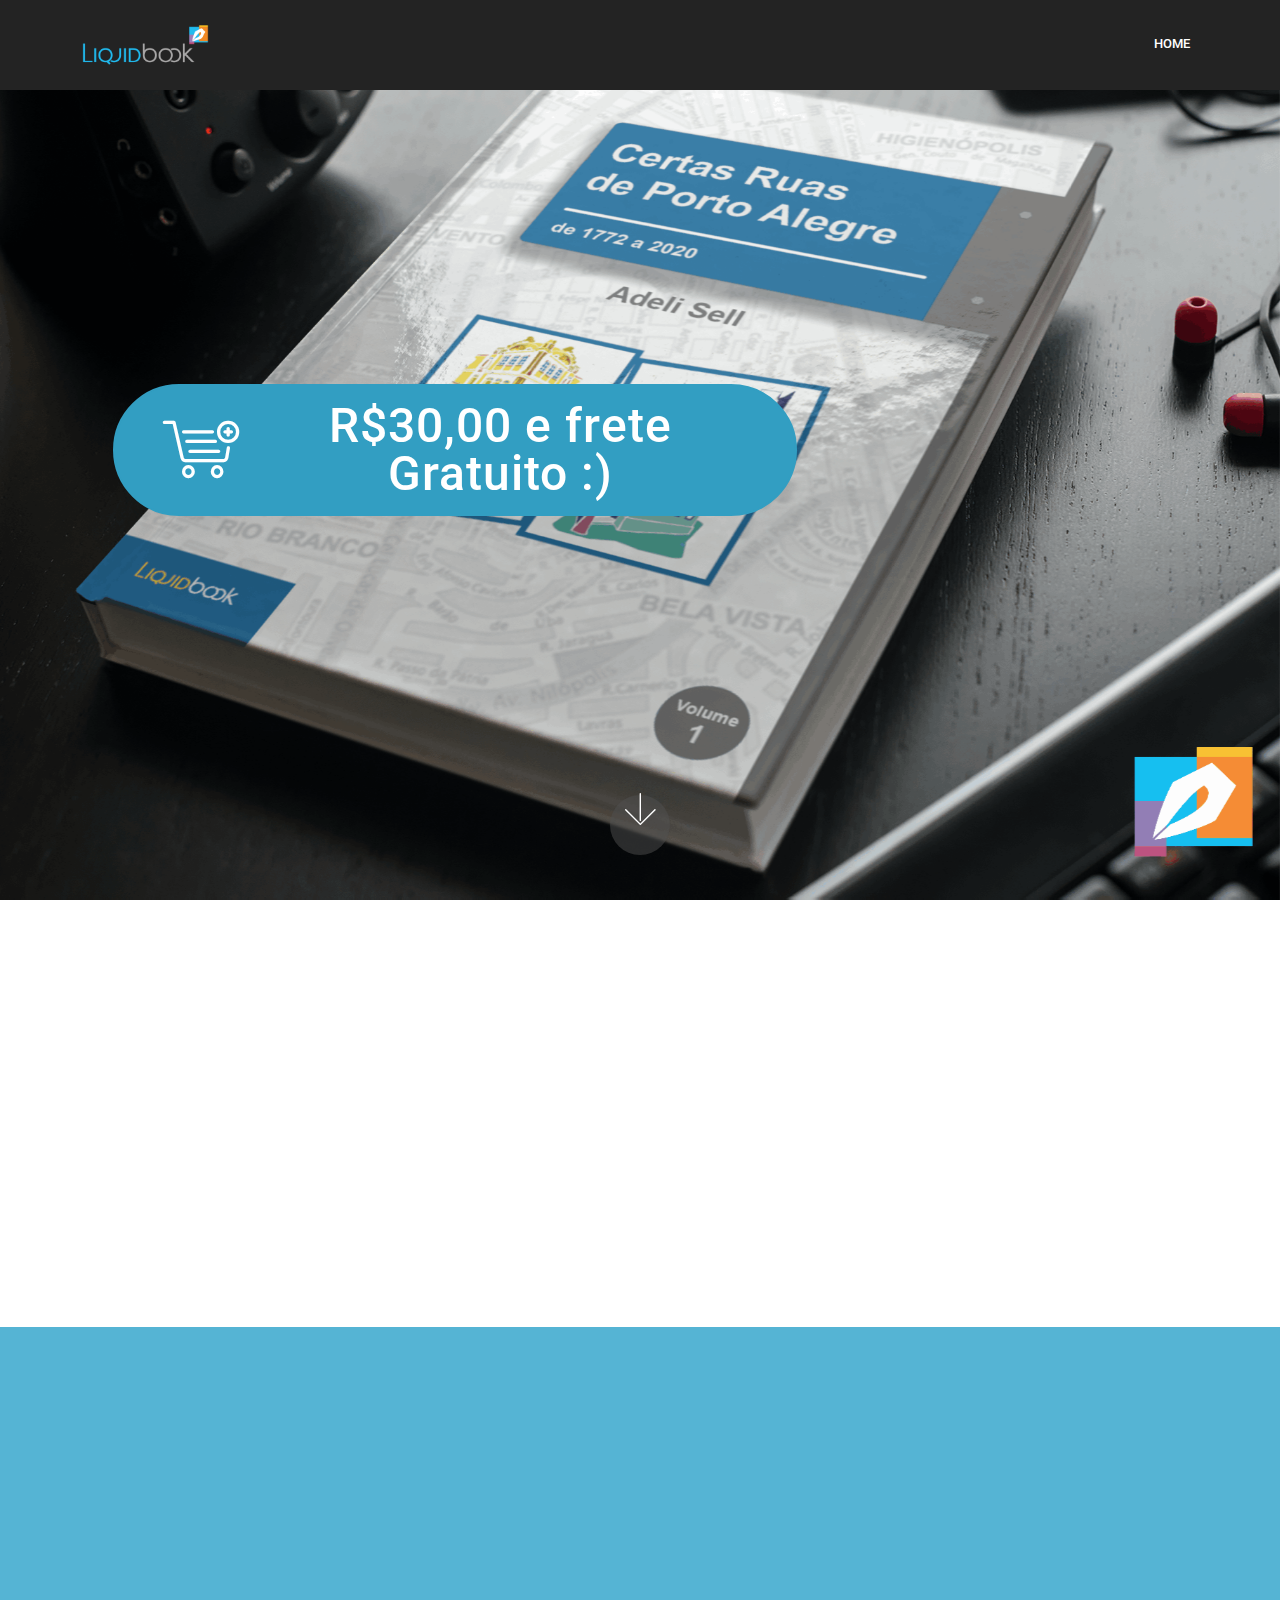
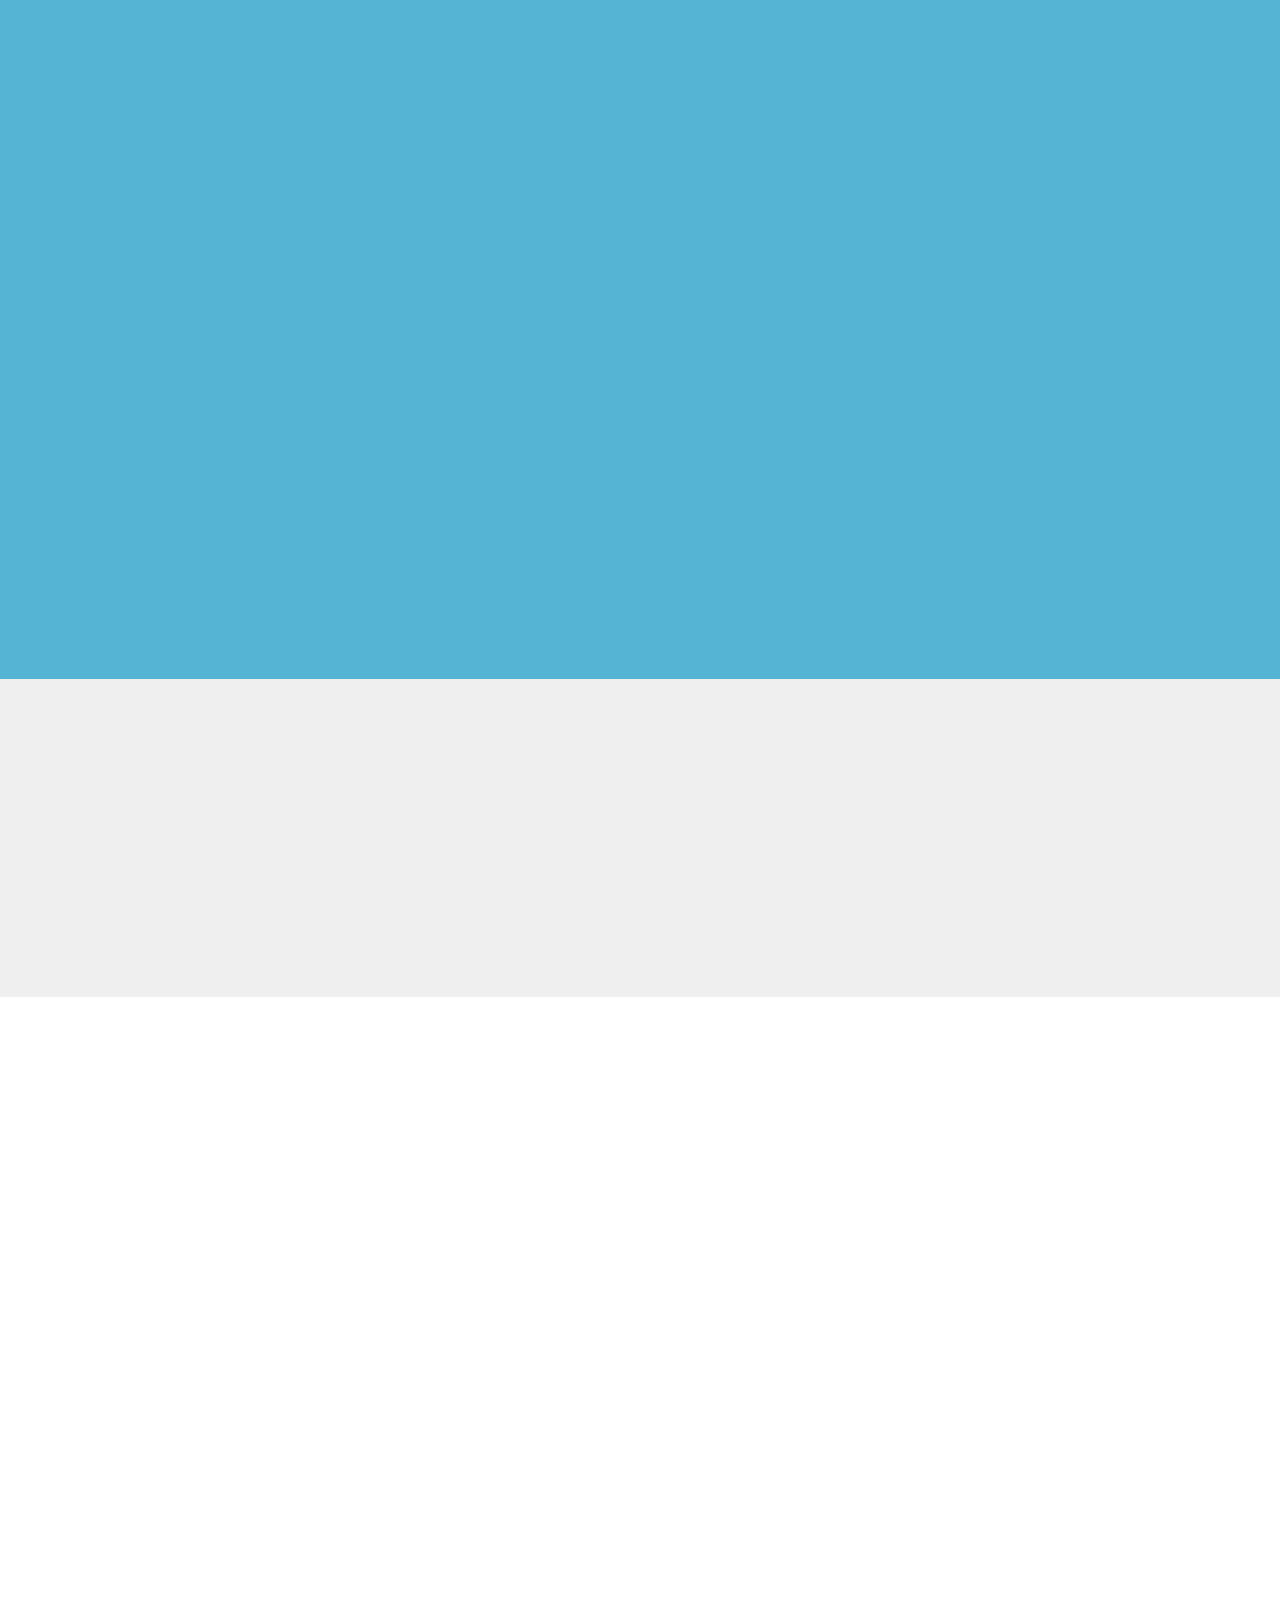
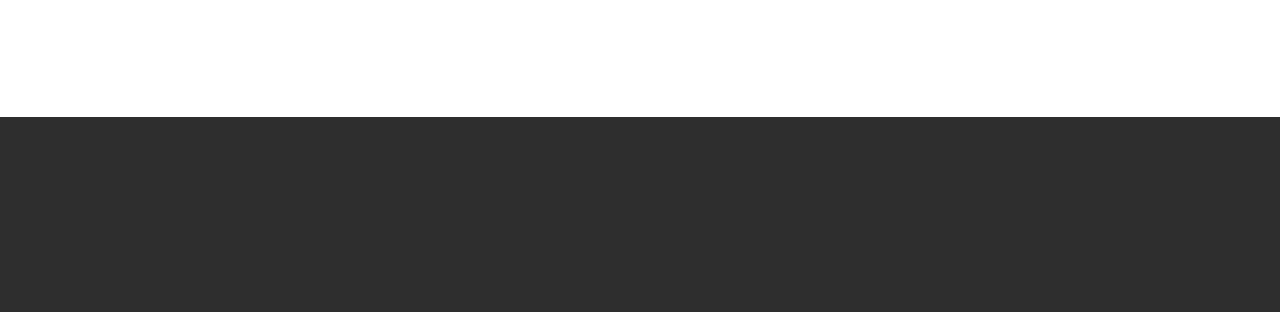
<file: index.html>
<!DOCTYPE html>
<html  >
<head>
  <!-- Site made with Mobirise Website Builder v4.9.6, https://mobirise.com -->
  <meta charset="UTF-8">
  <meta http-equiv="X-UA-Compatible" content="IE=edge">
  <meta name="generator" content="Mobirise v4.9.6, mobirise.com">
  <meta name="viewport" content="width=device-width, initial-scale=1, minimum-scale=1">
  <link rel="shortcut icon" href="assets/images/logo-liquidbook-1-192x108.png" type="image/x-icon">
  <meta name="description" content="Página do livro do escritor Adeli Sell.">
  
  <title>Certas Ruas de Porto Alegre</title>
  <link rel="stylesheet" href="assets/web/assets/mobirise-icons/mobirise-icons.css">
  <link rel="stylesheet" href="assets/tether/tether.min.css">
  <link rel="stylesheet" href="assets/bootstrap/css/bootstrap.min.css">
  <link rel="stylesheet" href="assets/bootstrap/css/bootstrap-grid.min.css">
  <link rel="stylesheet" href="assets/bootstrap/css/bootstrap-reboot.min.css">
  <link rel="stylesheet" href="assets/animatecss/animate.min.css">
  <link rel="stylesheet" href="assets/dropdown/css/style.css">
  <link rel="stylesheet" href="assets/socicon/css/styles.css">
  <link rel="stylesheet" href="assets/theme/css/style.css">
  <link rel="stylesheet" href="assets/mobirise/css/mbr-additional.css" type="text/css">
  
  
  
</head>
<body>
  <section class="menu cid-qTkzRZLJNu" once="menu" id="menu1-0">

    

    <nav class="navbar navbar-expand beta-menu navbar-dropdown align-items-center navbar-fixed-top navbar-toggleable-sm">
        <button class="navbar-toggler navbar-toggler-right" type="button" data-toggle="collapse" data-target="#navbarSupportedContent" aria-controls="navbarSupportedContent" aria-expanded="false" aria-label="Toggle navigation">
            <div class="hamburger">
                <span></span>
                <span></span>
                <span></span>
                <span></span>
            </div>
        </button>
        <div class="menu-logo">
            <div class="navbar-brand">
                <span class="navbar-logo">
                    <a href="http://www.liquidbook.com.br">
                         <img src="assets/images/logo-liquidbook-1-192x108.png" alt="Mobirise" title="" style="height: 4.6rem;">
                    </a>
                </span>
                
            </div>
        </div>
        <div class="collapse navbar-collapse" id="navbarSupportedContent">
            <ul class="navbar-nav nav-dropdown nav-right" data-app-modern-menu="true"><li class="nav-item"><a class="nav-link link text-white display-4" href="http://www.liquidbook.com.br"><span class="material material-airplay mbr-iconfont mbr-iconfont-btn"></span>HOME</a></li></ul>
            
        </div>
    </nav>
</section>

<section class="engine"><a href="https://mobirise.info/a">online web builder</a></section><section class="header9 cid-rg5VrTLSx6 mbr-fullscreen mbr-parallax-background" id="header9-3p">

    

    <div class="mbr-overlay" style="opacity: 0; background-color: rgb(245, 97, 9);">
    </div>

    <div class="container">
        <div class="media-container-column mbr-white col-md-8">
            
            
            
            <div class="mbr-section-btn align-left"><a class="btn btn-md btn-info display-2" href="https://pag.ae/7Ws2WHPus" target="_blank"><span class="mbri-cart-add mbr-iconfont mbr-iconfont-btn"></span>R$30,00 e frete Gratuito :)<br></a></div>
        </div>
    </div>

    <div class="mbr-arrow hidden-sm-down" aria-hidden="true">
        <a href="#next">
            <i class="mbri-down mbr-iconfont"></i>
        </a>
    </div>
</section>

<section class="header3 cid-rg5sGNHX9W" id="header3-3l">

    

    

    <div class="container">
        <div class="media-container-row">
            <div class="mbr-figure" style="width: 40%;">
                <img src="assets/images/1-e-book-cover-mockup-template-over-transparent-background-a9862-534x401.png" alt="Mobirise" title="">
            </div>

            <div class="media-content">
                
                
                <div class="mbr-section-text mbr-white pb-3 ">
                    <p class="mbr-text mbr-fonts-style display-5">"Que o leitor, inspirado por Sell, caminhe
pelas ruas de Porto Alegre e crie seus
próprios itinerários, experimente leituras
da cidade, transforme-se também em
<br>flaneur. Pois, se o autor tem suas ruas do
coração, é preciso que cada um encontre
<br>as suas ruas da cidade também em seu
íntimo." &nbsp;Jorge Barcellos
<br></p>
                </div>
                <div class="mbr-section-btn"><a class="btn btn-md btn-info display-5" href="https://pag.ae/7Ws2WHPus" target="_blank"><span class="mbri-cart-add mbr-iconfont mbr-iconfont-btn"></span>R$ 30,00 com Frete Grátis<br></a></div>
            </div>
        </div>
    </div>

</section>

<section class="features11 cid-rgauhjwGPu" id="features11-3q">

    

    

    <div class="container">   
        <div class="col-md-12">
            <div class="media-container-row">
                <div class="mbr-figure" style="width: 40%;">
                    <img src="assets/images/adeli-4-736x1013.png" alt="Mobirise" title="">
                </div>
                <div class=" align-left aside-content">
                    <h2 class="mbr-title pt-2 mbr-fonts-style display-2">Sobre Adeli Sell</h2>
                    <div class="mbr-section-text">
                        <p class="mbr-text mb-5 pt-3 mbr-light mbr-fonts-style display-5">Filho de pequenos
agricultores, nasceu no
município de Palhoça (SC),
<br>em 1953, cresceu em Cunha
Porã (SC), mas adotou Porto
Alegre.
<br><br>Em 1972 veio de carona para
Porto Alegre, onde cursou
Letras na UFRGS. Foi
professor de inglês e livreiro.<br><br>Dirigente do Partido dos Trabalhadores, atual
vereador no 5º mandato na
capital da qual também foi
adotado. &nbsp;Concluiu o curso de direito.
<br>Casado com a advogada
Rosângela Benetti Almeida.
<br><br>Publicações:
<br>• Ninguém vive sem política
(2002)
<br>• Pirataria aqui, não (2004)
<br>• Porto Alegre: a modernidade
suspensa (2010)
<br>• Circuitos da cidade: do
boteco à utopia (2015)
<br>• Brasil, crise e disputa de um
projeto de nação (2016)<br></p>
                    </div>

                    
                </div>
            </div>
        </div> 
    </div>          
</section>

<section class="cid-rg5Vog04RW" id="social-buttons3-3m">
    
    

    

    <div class="container">
        <div class="media-container-row">
            <div class="col-md-8 align-center">
                <h2 class="pb-3 mbr-section-title mbr-fonts-style display-2">
                    Compartilhe essa página</h2>
                <div>
                    <div class="mbr-social-likes">
                        <span class="btn btn-social socicon-bg-facebook facebook mx-2" title="Share link on Facebook">
                            <i class="socicon socicon-facebook"></i>
                        </span>
                        <span class="btn btn-social twitter socicon-bg-twitter mx-2" title="Share link on Twitter">
                            <i class="socicon socicon-twitter"></i>
                        </span>
                        <span class="btn btn-social plusone socicon-bg-googleplus mx-2" title="Share link on Google+">
                            <i class="socicon socicon-googleplus"></i>
                        </span>
                        
                        
                        <span class="btn btn-social pinterest socicon-bg-pinterest mx-2" title="Share link on Pinterest">
                            <i class="socicon socicon-pinterest"></i>
                        </span>
                        
                    </div>
                </div>
            </div>
        </div>
    </div>
</section>

<section class="mbr-section form1 cid-rhd6oI5yqW" id="form1-3v">

    

    
    <div class="container">
        <div class="row justify-content-center">
            <div class="title col-12 col-lg-8">
                <h2 class="mbr-section-title align-center pb-3 mbr-fonts-style display-2"><strong>
                    Contato</strong></h2>
                <h3 class="mbr-section-subtitle align-center mbr-light pb-3 mbr-fonts-style display-5">
                    Vamos conversar!</h3>
            </div>
        </div>
    </div>
    <div class="container">
        <div class="row justify-content-center">
            <div class="media-container-column col-lg-8" data-form-type="formoid">
                    <div data-form-alert="" hidden="">Obrigado pelo contato, em seguida retornamos! :)</div>
            
                    <form class="mbr-form" action="https://mobirise.com/" method="post" data-form-title="Mobirise Form"><input type="hidden" name="email" data-form-email="true" value="nOwXFO/3xnX67jhhG5kNxCNOj5PSCWwdgCCtB4zaRjOjbx1O6+D8pNa5Ttwsyuqe6qWQkrnWP/32xt8MU0ZmbLj/ZTVu0Igq7giwqIVuk2CmC/nv7eNqIm4ZZ1Rhbvt7">
                        <div class="row row-sm-offset">
                            <div class="col-md-4 multi-horizontal" data-for="name">
                                <div class="form-group">
                                    <label class="form-control-label mbr-fonts-style display-7" for="name-form1-3v">Nome</label>
                                    <input type="text" class="form-control" name="name" data-form-field="Name" required="" id="name-form1-3v">
                                </div>
                            </div>
                            <div class="col-md-4 multi-horizontal" data-for="email">
                                <div class="form-group">
                                    <label class="form-control-label mbr-fonts-style display-7" for="email-form1-3v">Email</label>
                                    <input type="email" class="form-control" name="email" data-form-field="Email" required="" id="email-form1-3v">
                                </div>
                            </div>
                            
                        </div>
                        <div class="form-group" data-for="message">
                            <label class="form-control-label mbr-fonts-style display-7" for="message-form1-3v">Mensagem</label>
                            <textarea type="text" class="form-control" name="message" rows="7" data-form-field="Message" id="message-form1-3v"></textarea>
                        </div>
            
                        <span class="input-group-btn"><button href="" type="submit" class="btn btn-primary btn-form display-4">Enviar</button></span>
                    </form>
            </div>
        </div>
    </div>
</section>

<section once="" class="cid-rfW179aX0K" id="footer7-3p">

    

    

    <div class="container">
        <div class="media-container-row align-center mbr-white">
            <div class="row row-links">
                <ul class="foot-menu">
                    
                    
                    
                    
                    
                <li class="foot-menu-item mbr-fonts-style display-7">Liquidbook Tecnologias para Publicações</li></ul>
            </div>
            <div class="row social-row">
                <div class="social-list align-right pb-2">
                    
                    
                    
                    
                    
                    
                <div class="soc-item">
                        <a href="https://www.facebook.com/liquidbook.tec/" target="_blank">
                            <span class="mbr-iconfont mbr-iconfont-social socicon-facebook socicon"></span>
                        </a>
                    </div><div class="soc-item">
                        <a href="https://www.instagram.com/liquidbook.tec/" target="_blank">
                            <span class="mbr-iconfont mbr-iconfont-social socicon-instagram socicon"></span>
                        </a>
                    </div><div class="soc-item">
                        <a href="https://www.youtube.com/channel/UClrw6Mp-0XVTALv-7ZPq15w" target="_blank">
                            <span class="mbr-iconfont mbr-iconfont-social socicon-youtube socicon"></span>
                        </a>
                    </div></div>
            </div>
            <div class="row row-copirayt">
                <p class="mbr-text mb-0 mbr-fonts-style mbr-white align-center display-7">
                    © Copyright 2020 Liquidbook - All Rights Reserved<br>CNPJ 09.628.768/0001-89 
                </p>
            </div>
        </div>
    </div>
</section>


  <script src="assets/web/assets/jquery/jquery.min.js"></script>
  <script src="assets/popper/popper.min.js"></script>
  <script src="assets/tether/tether.min.js"></script>
  <script src="assets/bootstrap/js/bootstrap.min.js"></script>
  <script src="assets/smoothscroll/smooth-scroll.js"></script>
  <script src="assets/parallax/jarallax.min.js"></script>
  <script src="assets/viewportchecker/jquery.viewportchecker.js"></script>
  <script src="assets/dropdown/js/script.min.js"></script>
  <script src="assets/touchswipe/jquery.touch-swipe.min.js"></script>
  <script src="assets/sociallikes/social-likes.js"></script>
  <script src="assets/theme/js/script.js"></script>
  <script src="assets/formoid/formoid.min.js"></script>
  
  
  <input name="animation" type="hidden">
  </body>
</html>
</file>
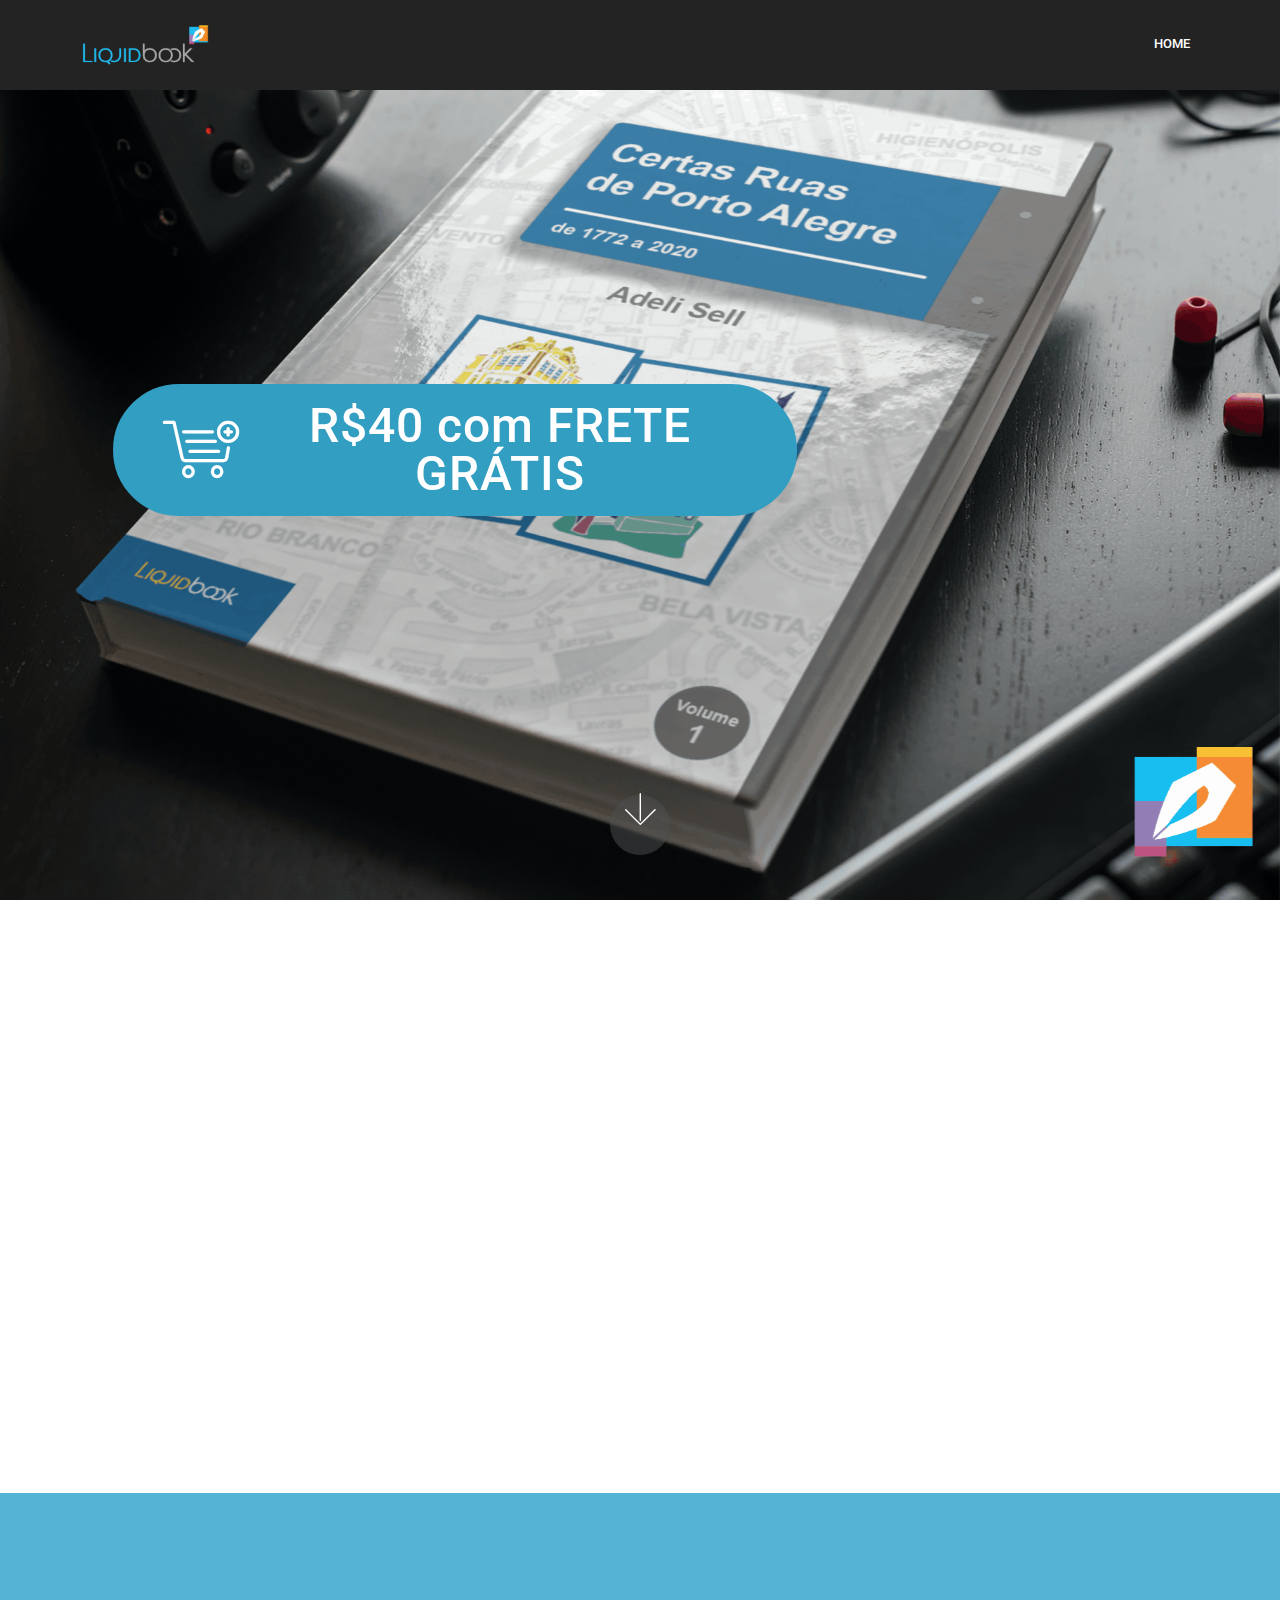
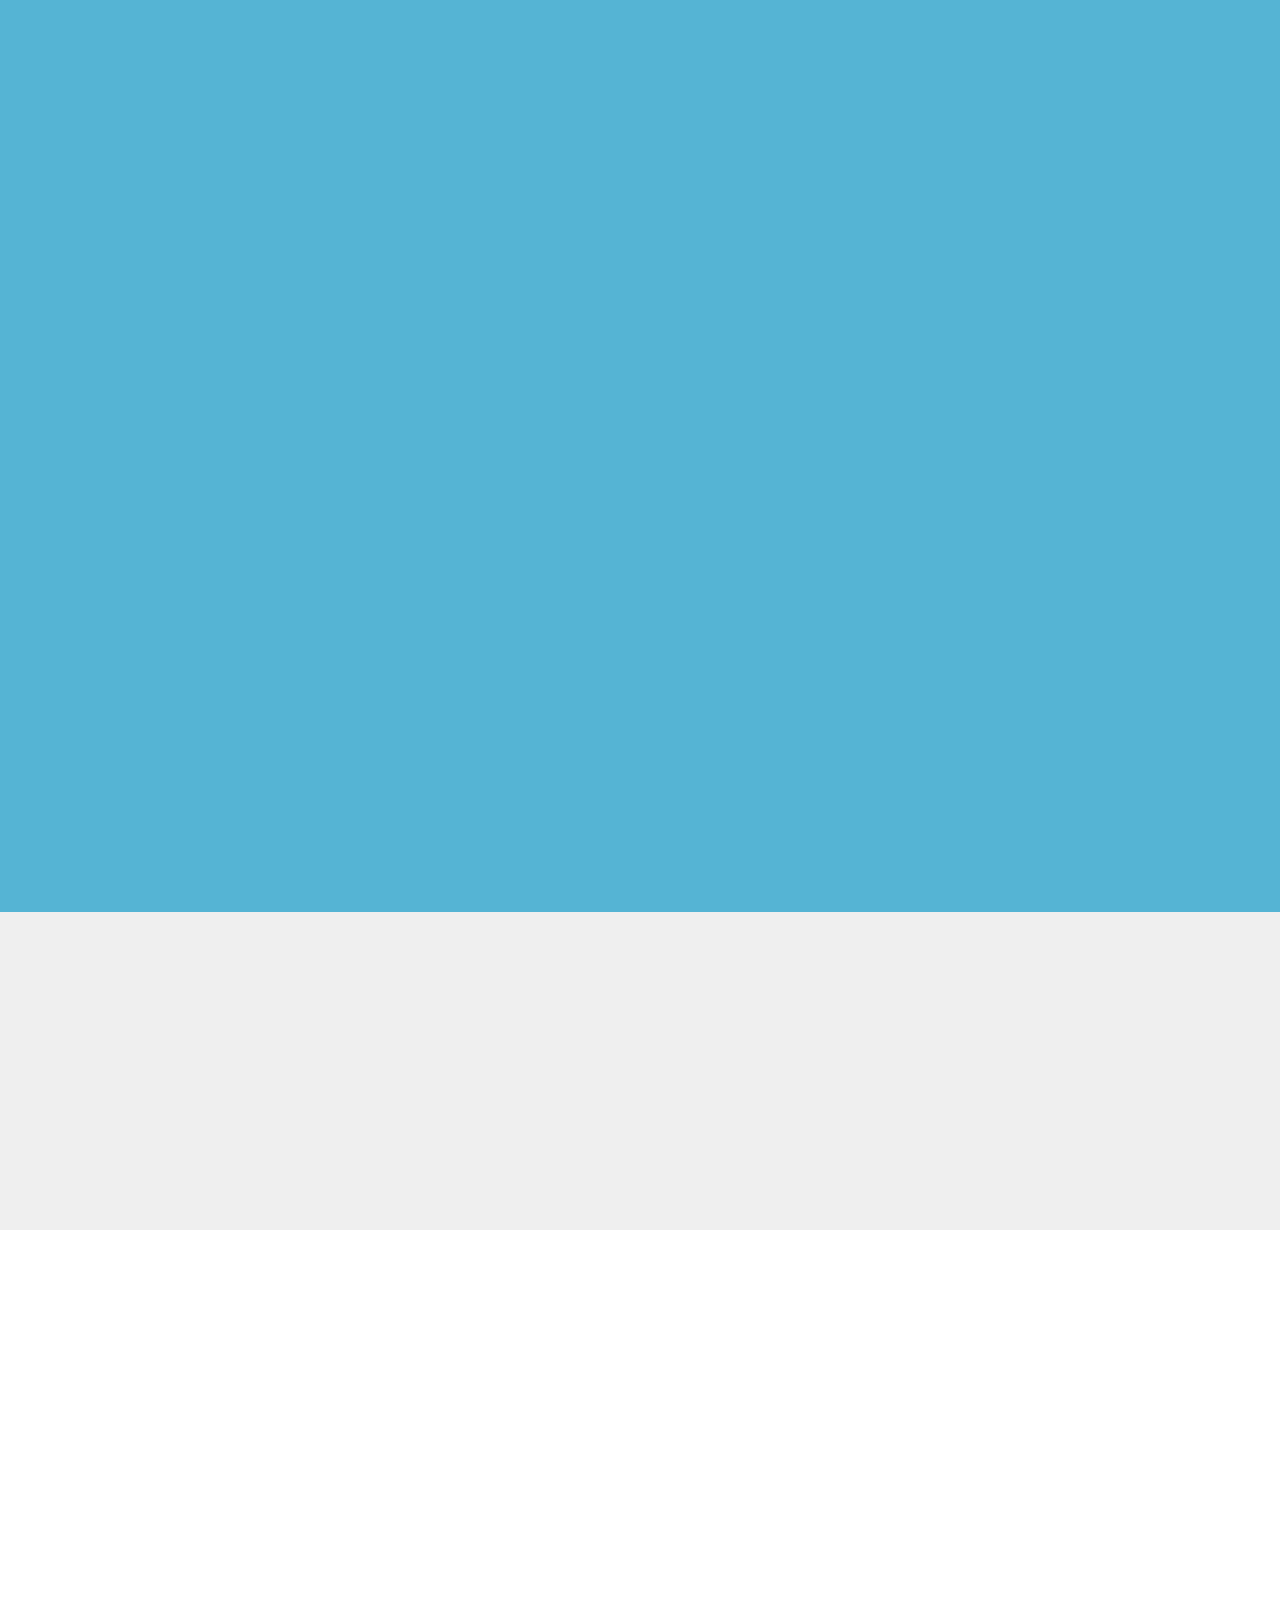
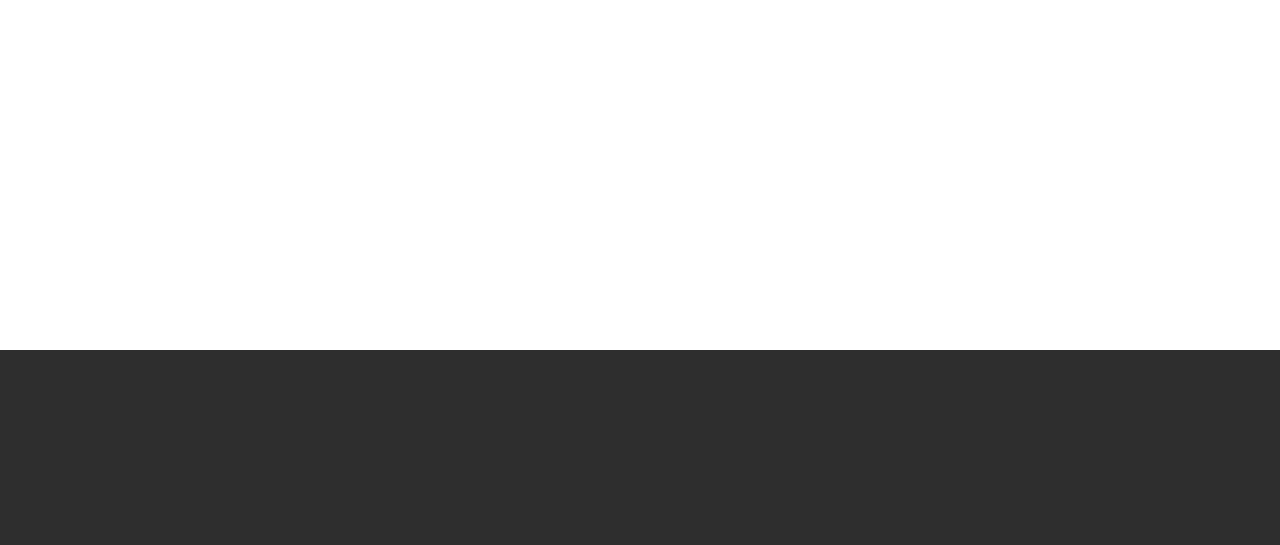
<file: page1.html>
<!DOCTYPE html>
<html  >
<head>
  <!-- Site made with Mobirise Website Builder v4.9.6, https://mobirise.com -->
  <meta charset="UTF-8">
  <meta http-equiv="X-UA-Compatible" content="IE=edge">
  <meta name="generator" content="Mobirise v4.9.6, mobirise.com">
  <meta name="viewport" content="width=device-width, initial-scale=1, minimum-scale=1">
  <link rel="shortcut icon" href="assets/images/logo-liquidbook-1-192x108.png" type="image/x-icon">
  <meta name="description" content="Página do livro do jornalista Bernardo Gutierrez.">
  
  <title>Saudade de Junho</title>
  <link rel="stylesheet" href="assets/web/assets/mobirise-icons/mobirise-icons.css">
  <link rel="stylesheet" href="assets/tether/tether.min.css">
  <link rel="stylesheet" href="assets/bootstrap/css/bootstrap.min.css">
  <link rel="stylesheet" href="assets/bootstrap/css/bootstrap-grid.min.css">
  <link rel="stylesheet" href="assets/bootstrap/css/bootstrap-reboot.min.css">
  <link rel="stylesheet" href="assets/animatecss/animate.min.css">
  <link rel="stylesheet" href="assets/dropdown/css/style.css">
  <link rel="stylesheet" href="assets/socicon/css/styles.css">
  <link rel="stylesheet" href="assets/theme/css/style.css">
  <link rel="stylesheet" href="assets/mobirise/css/mbr-additional.css" type="text/css">
  
  
  
</head>
<body>
  <section class="header9 cid-rg5VrTLSx6 mbr-fullscreen mbr-parallax-background" id="header9-3p">

    

    <div class="mbr-overlay" style="opacity: 0; background-color: rgb(245, 97, 9);">
    </div>

    <div class="container">
        <div class="media-container-column mbr-white col-md-8">
            
            
            
            <div class="mbr-section-btn align-left"><a class="btn btn-md btn-info display-2" href="https://pag.ae/7VKMDrum6" target="_blank"><span class="mbri-cart-add mbr-iconfont mbr-iconfont-btn"></span>R$40 com FRETE GRÁTIS<br></a></div>
        </div>
    </div>

    <div class="mbr-arrow hidden-sm-down" aria-hidden="true">
        <a href="#next">
            <i class="mbri-down mbr-iconfont"></i>
        </a>
    </div>
</section>

<section class="engine"><a href="https://mobirise.info/y">free html website templates</a></section><section class="header3 cid-rg5sGNHX9W" id="header3-3l">

    

    

    <div class="container">
        <div class="media-container-row">
            <div class="mbr-figure" style="width: 40%;">
                <img src="assets/images/capa-534x827.jpg" alt="Mobirise" title="">
            </div>

            <div class="media-content">
                
                
                <div class="mbr-section-text mbr-white pb-3 ">
                    <p class="mbr-text mbr-fonts-style display-5">Mergulhar no passado é também procurar novos horizontes para o presente e o futuro. <strong>Saudades de Junho</strong> é um completo conjunto de textos do jornalista <strong>Bernardo Gutiérrez</strong>, publicados entre 2013 e 2015 na mídia internacional, com um epílogo sobre o convulso Brasil atual.
<br>
<br>As <em>jornadas de junho</em> fizeram o Bernardo atravessar uma ponte: ultrapassou a linha do informante, se envolvendo nas ruas e nas redes com os movimentos. O livro é um documento histórico imprescindível, propõe algumas saídas para o labirinto político brasileiro.<br></p>
                </div>
                <div class="mbr-section-btn"><a class="btn btn-md btn-warning display-5" href="https://pag.ae/7VKMDrum6" target="_blank"><span class="mbri-cart-add mbr-iconfont mbr-iconfont-btn"></span>R$ 40,00 com&nbsp;Frete Grátis<br></a></div>
            </div>
        </div>
    </div>

</section>

<section class="menu cid-qTkzRZLJNu" once="menu" id="menu1-0">

    

    <nav class="navbar navbar-expand beta-menu navbar-dropdown align-items-center navbar-fixed-top navbar-toggleable-sm">
        <button class="navbar-toggler navbar-toggler-right" type="button" data-toggle="collapse" data-target="#navbarSupportedContent" aria-controls="navbarSupportedContent" aria-expanded="false" aria-label="Toggle navigation">
            <div class="hamburger">
                <span></span>
                <span></span>
                <span></span>
                <span></span>
            </div>
        </button>
        <div class="menu-logo">
            <div class="navbar-brand">
                <span class="navbar-logo">
                    <a href="http://www.liquidbook.com.br">
                         <img src="assets/images/logo-liquidbook-1-192x108.png" alt="Mobirise" title="" style="height: 4.6rem;">
                    </a>
                </span>
                
            </div>
        </div>
        <div class="collapse navbar-collapse" id="navbarSupportedContent">
            <ul class="navbar-nav nav-dropdown nav-right" data-app-modern-menu="true"><li class="nav-item"><a class="nav-link link text-white display-4" href="http://www.liquidbook.com.br"><span class="material material-airplay mbr-iconfont mbr-iconfont-btn"></span>HOME</a></li></ul>
            
        </div>
    </nav>
</section>

<section class="features11 cid-rgauhjwGPu" id="features11-3q">

    

    

    <div class="container">   
        <div class="col-md-12">
            <div class="media-container-row">
                <div class="mbr-figure" style="width: 40%;">
                    <img src="assets/images/img-20191023-131323-628x471.jpg" alt="Mobirise" title="">
                </div>
                <div class=" align-left aside-content">
                    <h2 class="mbr-title pt-2 mbr-fonts-style display-2">Sobre Bernardo Gutiérrez</h2>
                    <div class="mbr-section-text">
                        <p class="mbr-text mb-5 pt-3 mbr-light mbr-fonts-style display-5"><strong>Bernardo Gutiérrez</strong> é jornalista, escritor e pesquisador. De origem espanhola, naturalizado brasileiro, passou boa parte de sua vida no Brasil (Belém, Rio de Janeiro e São Paulo). É um dos poucos jornalistas que cobriu o lulismo inteiro. Escreve para a mídia internacional sobre o ciclo progressista latino-americano, do zapatismo à chegada de Evo Morales ao poder, passando pelo Uruguai, Argentina, Venezuela e Equador. Desde o ano 2011, Bernardo escreveu e pesquisou amplamente sobre as revoltas em rede globais, com especial foco nas Jornadas de Junho do Brasil. Seu trabalho apareceu em mídia espanhola, como Público, El País, 20 Minutos, La Vanguardia, El Mundo, Interviu e Eldiario.es. Também, em veículos internacionais como Esquire, La Repubblica (Roma), Der Tager Spiegel (Berlim), Al Jazeera e National Geographic. Bernardo publicou outro título de temática brasileira, <strong>Calle Amazonas</strong> (Altaïr, Barcelona, 2010).Junto com Alana Moraes, Jean Tible, Salvador Schavelzon, foi um dos coeditores do livro <strong>Junho: potência das ruas e das redes</strong> (São Paulo: Fundação Friedrich Ebert, 2014). Lançando o livro <strong>Saudades de junho</strong>&nbsp;pela Liquidbook em 2020 (Porto Alegre).<br><br><br></p>
                    </div>

                    
                </div>
            </div>
        </div> 
    </div>          
</section>

<section class="cid-rg5Vog04RW" id="social-buttons3-3m">
    
    

    

    <div class="container">
        <div class="media-container-row">
            <div class="col-md-8 align-center">
                <h2 class="pb-3 mbr-section-title mbr-fonts-style display-2">
                    Compartilhe essa página</h2>
                <div>
                    <div class="mbr-social-likes">
                        <span class="btn btn-social socicon-bg-facebook facebook mx-2" title="Share link on Facebook">
                            <i class="socicon socicon-facebook"></i>
                        </span>
                        <span class="btn btn-social twitter socicon-bg-twitter mx-2" title="Share link on Twitter">
                            <i class="socicon socicon-twitter"></i>
                        </span>
                        <span class="btn btn-social plusone socicon-bg-googleplus mx-2" title="Share link on Google+">
                            <i class="socicon socicon-googleplus"></i>
                        </span>
                        
                        
                        <span class="btn btn-social pinterest socicon-bg-pinterest mx-2" title="Share link on Pinterest">
                            <i class="socicon socicon-pinterest"></i>
                        </span>
                        
                    </div>
                </div>
            </div>
        </div>
    </div>
</section>

<section class="mbr-section form1 cid-rhd6oI5yqW" id="form1-3v">

    

    
    <div class="container">
        <div class="row justify-content-center">
            <div class="title col-12 col-lg-8">
                <h2 class="mbr-section-title align-center pb-3 mbr-fonts-style display-2"><strong>
                    Contato</strong></h2>
                <h3 class="mbr-section-subtitle align-center mbr-light pb-3 mbr-fonts-style display-5">
                    Vamos conversar!</h3>
            </div>
        </div>
    </div>
    <div class="container">
        <div class="row justify-content-center">
            <div class="media-container-column col-lg-8" data-form-type="formoid">
                    <div data-form-alert="" hidden="">Obrigado pelo contato, em seguida retornamos! :)</div>
            
                    <form class="mbr-form" action="https://mobirise.com/" method="post" data-form-title="Mobirise Form"><input type="hidden" name="email" data-form-email="true" value="FSxjH7SXoYGFy1vdEZMcAL3LFlbsVwMSKIZ4BNO6c+DZGbYK2LZ0506F7H+3XqR6hCPEkvOheDXomtc0bUXN83ALnuZvT5dSLwZzbZs78VejRCq0cP9Wn3E0k9wO5iq+">
                        <div class="row row-sm-offset">
                            <div class="col-md-4 multi-horizontal" data-for="name">
                                <div class="form-group">
                                    <label class="form-control-label mbr-fonts-style display-7" for="name-form1-3v">Nome</label>
                                    <input type="text" class="form-control" name="name" data-form-field="Name" required="" id="name-form1-3v">
                                </div>
                            </div>
                            <div class="col-md-4 multi-horizontal" data-for="email">
                                <div class="form-group">
                                    <label class="form-control-label mbr-fonts-style display-7" for="email-form1-3v">Email</label>
                                    <input type="email" class="form-control" name="email" data-form-field="Email" required="" id="email-form1-3v">
                                </div>
                            </div>
                            
                        </div>
                        <div class="form-group" data-for="message">
                            <label class="form-control-label mbr-fonts-style display-7" for="message-form1-3v">Mensagem</label>
                            <textarea type="text" class="form-control" name="message" rows="7" data-form-field="Message" id="message-form1-3v"></textarea>
                        </div>
            
                        <span class="input-group-btn"><button href="" type="submit" class="btn btn-primary btn-form display-4">Enviar</button></span>
                    </form>
            </div>
        </div>
    </div>
</section>

<section once="" class="cid-rfW179aX0K" id="footer7-3p">

    

    

    <div class="container">
        <div class="media-container-row align-center mbr-white">
            <div class="row row-links">
                <ul class="foot-menu">
                    
                    
                    
                    
                    
                <li class="foot-menu-item mbr-fonts-style display-7">Liquidbook Tecnologias para Publicações</li></ul>
            </div>
            <div class="row social-row">
                <div class="social-list align-right pb-2">
                    
                    
                    
                    
                    
                    
                <div class="soc-item">
                        <a href="https://www.facebook.com/liquidbook.tec/" target="_blank">
                            <span class="mbr-iconfont mbr-iconfont-social socicon-facebook socicon"></span>
                        </a>
                    </div><div class="soc-item">
                        <a href="https://www.instagram.com/liquidbook.tec/" target="_blank">
                            <span class="mbr-iconfont mbr-iconfont-social socicon-instagram socicon"></span>
                        </a>
                    </div><div class="soc-item">
                        <a href="https://www.youtube.com/channel/UClrw6Mp-0XVTALv-7ZPq15w" target="_blank">
                            <span class="mbr-iconfont mbr-iconfont-social socicon-youtube socicon"></span>
                        </a>
                    </div></div>
            </div>
            <div class="row row-copirayt">
                <p class="mbr-text mb-0 mbr-fonts-style mbr-white align-center display-7">
                    © Copyright 2020 Liquidbook - All Rights Reserved<br>CNPJ 09.628.768/0001-89 
                </p>
            </div>
        </div>
    </div>
</section>


  <script src="assets/web/assets/jquery/jquery.min.js"></script>
  <script src="assets/popper/popper.min.js"></script>
  <script src="assets/tether/tether.min.js"></script>
  <script src="assets/bootstrap/js/bootstrap.min.js"></script>
  <script src="assets/smoothscroll/smooth-scroll.js"></script>
  <script src="assets/parallax/jarallax.min.js"></script>
  <script src="assets/viewportchecker/jquery.viewportchecker.js"></script>
  <script src="assets/dropdown/js/script.min.js"></script>
  <script src="assets/touchswipe/jquery.touch-swipe.min.js"></script>
  <script src="assets/sociallikes/social-likes.js"></script>
  <script src="assets/theme/js/script.js"></script>
  <script src="assets/formoid/formoid.min.js"></script>
  
  
  <input name="animation" type="hidden">
  </body>
</html>
</file>
<file: assets/web/assets/mobirise-icons/mobirise-icons.css>
@font-face {
  font-family: 'MobiriseIcons';
  src:  url('mobirise-icons.eot?spat4u');
  src:  url('mobirise-icons.eot?spat4u#iefix') format('embedded-opentype'),
    url('mobirise-icons.ttf?spat4u') format('truetype'),
    url('mobirise-icons.woff?spat4u') format('woff'),
    url('mobirise-icons.svg?spat4u#MobiriseIcons') format('svg');
  font-weight: normal;
  font-style: normal;
}

[class^="mbri-"], [class*=" mbri-"] {
  /* use !important to prevent issues with browser extensions that change fonts */
  font-family: MobiriseIcons !important;
  speak: none;
  font-style: normal;
  font-weight: normal;
  font-variant: normal;
  text-transform: none;
  line-height: 1;

  /* Better Font Rendering =========== */
  -webkit-font-smoothing: antialiased;
  -moz-osx-font-smoothing: grayscale;
}

.mbri-add-submenu:before {
  content: "\e900";
}
.mbri-alert:before {
  content: "\e901";
}
.mbri-align-center:before {
  content: "\e902";
}
.mbri-align-justify:before {
  content: "\e903";
}
.mbri-align-left:before {
  content: "\e904";
}
.mbri-align-right:before {
  content: "\e905";
}
.mbri-android:before {
  content: "\e906";
}
.mbri-apple:before {
  content: "\e907";
}
.mbri-arrow-down:before {
  content: "\e908";
}
.mbri-arrow-next:before {
  content: "\e909";
}
.mbri-arrow-prev:before {
  content: "\e90a";
}
.mbri-arrow-up:before {
  content: "\e90b";
}
.mbri-bold:before {
  content: "\e90c";
}
.mbri-bookmark:before {
  content: "\e90d";
}
.mbri-bootstrap:before {
  content: "\e90e";
}
.mbri-briefcase:before {
  content: "\e90f";
}
.mbri-browse:before {
  content: "\e910";
}
.mbri-bulleted-list:before {
  content: "\e911";
}
.mbri-calendar:before {
  content: "\e912";
}
.mbri-camera:before {
  content: "\e913";
}
.mbri-cart-add:before {
  content: "\e914";
}
.mbri-cart-full:before {
  content: "\e915";
}
.mbri-cash:before {
  content: "\e916";
}
.mbri-change-style:before {
  content: "\e917";
}
.mbri-chat:before {
  content: "\e918";
}
.mbri-clock:before {
  content: "\e919";
}
.mbri-close:before {
  content: "\e91a";
}
.mbri-cloud:before {
  content: "\e91b";
}
.mbri-code:before {
  content: "\e91c";
}
.mbri-contact-form:before {
  content: "\e91d";
}
.mbri-credit-card:before {
  content: "\e91e";
}
.mbri-cursor-click:before {
  content: "\e91f";
}
.mbri-cust-feedback:before {
  content: "\e920";
}
.mbri-database:before {
  content: "\e921";
}
.mbri-delivery:before {
  content: "\e922";
}
.mbri-desktop:before {
  content: "\e923";
}
.mbri-devices:before {
  content: "\e924";
}
.mbri-down:before {
  content: "\e925";
}
.mbri-download:before {
  content: "\e989";
}
.mbri-drag-n-drop:before {
  content: "\e927";
}
.mbri-drag-n-drop2:before {
  content: "\e928";
}
.mbri-edit:before {
  content: "\e929";
}
.mbri-edit2:before {
  content: "\e92a";
}
.mbri-error:before {
  content: "\e92b";
}
.mbri-extension:before {
  content: "\e92c";
}
.mbri-features:before {
  content: "\e92d";
}
.mbri-file:before {
  content: "\e92e";
}
.mbri-flag:before {
  content: "\e92f";
}
.mbri-folder:before {
  content: "\e930";
}
.mbri-gift:before {
  content: "\e931";
}
.mbri-github:before {
  content: "\e932";
}
.mbri-globe:before {
  content: "\e933";
}
.mbri-globe-2:before {
  content: "\e934";
}
.mbri-growing-chart:before {
  content: "\e935";
}
.mbri-hearth:before {
  content: "\e936";
}
.mbri-help:before {
  content: "\e937";
}
.mbri-home:before {
  content: "\e938";
}
.mbri-hot-cup:before {
  content: "\e939";
}
.mbri-idea:before {
  content: "\e93a";
}
.mbri-image-gallery:before {
  content: "\e93b";
}
.mbri-image-slider:before {
  content: "\e93c";
}
.mbri-info:before {
  content: "\e93d";
}
.mbri-italic:before {
  content: "\e93e";
}
.mbri-key:before {
  content: "\e93f";
}
.mbri-laptop:before {
  content: "\e940";
}
.mbri-layers:before {
  content: "\e941";
}
.mbri-left-right:before {
  content: "\e942";
}
.mbri-left:before {
  content: "\e943";
}
.mbri-letter:before {
  content: "\e944";
}
.mbri-like:before {
  content: "\e945";
}
.mbri-link:before {
  content: "\e946";
}
.mbri-lock:before {
  content: "\e947";
}
.mbri-login:before {
  content: "\e948";
}
.mbri-logout:before {
  content: "\e949";
}
.mbri-magic-stick:before {
  content: "\e94a";
}
.mbri-map-pin:before {
  content: "\e94b";
}
.mbri-menu:before {
  content: "\e94c";
}
.mbri-mobile:before {
  content: "\e94d";
}
.mbri-mobile2:before {
  content: "\e94e";
}
.mbri-mobirise:before {
  content: "\e94f";
}
.mbri-more-horizontal:before {
  content: "\e950";
}
.mbri-more-vertical:before {
  content: "\e951";
}
.mbri-music:before {
  content: "\e952";
}
.mbri-new-file:before {
  content: "\e953";
}
.mbri-numbered-list:before {
  content: "\e954";
}
.mbri-opened-folder:before {
  content: "\e955";
}
.mbri-pages:before {
  content: "\e956";
}
.mbri-paper-plane:before {
  content: "\e957";
}
.mbri-paperclip:before {
  content: "\e958";
}
.mbri-photo:before {
  content: "\e959";
}
.mbri-photos:before {
  content: "\e95a";
}
.mbri-pin:before {
  content: "\e95b";
}
.mbri-play:before {
  content: "\e95c";
}
.mbri-plus:before {
  content: "\e95d";
}
.mbri-preview:before {
  content: "\e95e";
}
.mbri-print:before {
  content: "\e95f";
}
.mbri-protect:before {
  content: "\e960";
}
.mbri-question:before {
  content: "\e961";
}
.mbri-quote-left:before {
  content: "\e962";
}
.mbri-quote-right:before {
  content: "\e963";
}
.mbri-refresh:before {
  content: "\e964";
}
.mbri-responsive:before {
  content: "\e965";
}
.mbri-right:before {
  content: "\e966";
}
.mbri-rocket:before {
  content: "\e967";
}
.mbri-sad-face:before {
  content: "\e968";
}
.mbri-sale:before {
  content: "\e969";
}
.mbri-save:before {
  content: "\e96a";
}
.mbri-search:before {
  content: "\e96b";
}
.mbri-setting:before {
  content: "\e96c";
}
.mbri-setting2:before {
  content: "\e96d";
}
.mbri-setting3:before {
  content: "\e96e";
}
.mbri-share:before {
  content: "\e96f";
}
.mbri-shopping-bag:before {
  content: "\e970";
}
.mbri-shopping-basket:before {
  content: "\e971";
}
.mbri-shopping-cart:before {
  content: "\e972";
}
.mbri-sites:before {
  content: "\e973";
}
.mbri-smile-face:before {
  content: "\e974";
}
.mbri-speed:before {
  content: "\e975";
}
.mbri-star:before {
  content: "\e976";
}
.mbri-success:before {
  content: "\e977";
}
.mbri-sun:before {
  content: "\e978";
}
.mbri-sun2:before {
  content: "\e979";
}
.mbri-tablet:before {
  content: "\e97a";
}
.mbri-tablet-vertical:before {
  content: "\e97b";
}
.mbri-target:before {
  content: "\e97c";
}
.mbri-timer:before {
  content: "\e97d";
}
.mbri-to-ftp:before {
  content: "\e97e";
}
.mbri-to-local-drive:before {
  content: "\e97f";
}
.mbri-touch-swipe:before {
  content: "\e980";
}
.mbri-touch:before {
  content: "\e981";
}
.mbri-trash:before {
  content: "\e982";
}
.mbri-underline:before {
  content: "\e983";
}
.mbri-unlink:before {
  content: "\e984";
}
.mbri-unlock:before {
  content: "\e985";
}
.mbri-up-down:before {
  content: "\e986";
}
.mbri-up:before {
  content: "\e987";
}
.mbri-update:before {
  content: "\e988";
}
.mbri-upload:before {
 content: "\e926"; 
}
.mbri-user:before {
  content: "\e98a";
}
.mbri-user2:before {
  content: "\e98b";
}
.mbri-users:before {
  content: "\e98c";
}
.mbri-video:before {
  content: "\e98d";
}
.mbri-video-play:before {
  content: "\e98e";
}
.mbri-watch:before {
  content: "\e98f";
}
.mbri-website-theme:before {
  content: "\e990";
}
.mbri-wifi:before {
  content: "\e991";
}
.mbri-windows:before {
  content: "\e992";
}
.mbri-zoom-out:before {
  content: "\e993";
}
.mbri-redo:before {
  content: "\e994";
}
.mbri-undo:before {
  content: "\e995";
}
</file>
<file: assets/dropdown/css/style.css>
.navbar-dropdown {
  left: 0;
  padding: 0;
  position: absolute;
  right: 0;
  top: 0;
  transition: all 0.45s ease;
  z-index: 1030;
  background: #282828; }
  .navbar-dropdown .navbar-logo {
    margin-right: 0.8rem;
    transition: margin 0.3s ease-in-out;
    vertical-align: middle; }
    .navbar-dropdown .navbar-logo img {
      height: 3.125rem;
      transition: all 0.3s ease-in-out; }
    .navbar-dropdown .navbar-logo.mbr-iconfont {
      font-size: 3.125rem;
      line-height: 3.125rem; }
  .navbar-dropdown .navbar-caption {
    font-weight: 700;
    white-space: normal;
    vertical-align: -4px;
    line-height: 3.125rem !important; }
    .navbar-dropdown .navbar-caption, .navbar-dropdown .navbar-caption:hover {
      color: inherit;
      text-decoration: none; }
  .navbar-dropdown .mbr-iconfont + .navbar-caption {
    vertical-align: -1px; }
  .navbar-dropdown.navbar-fixed-top {
    position: fixed; }
  .navbar-dropdown .navbar-brand span {
    vertical-align: -4px; }
  .navbar-dropdown.bg-color.transparent {
    background: none; }
  .navbar-dropdown.navbar-short .navbar-brand {
    padding: 0.625rem 0; }
    .navbar-dropdown.navbar-short .navbar-brand span {
      vertical-align: -1px; }
  .navbar-dropdown.navbar-short .navbar-caption {
    line-height: 2.375rem !important;
    vertical-align: -2px; }
  .navbar-dropdown.navbar-short .navbar-logo {
    margin-right: 0.5rem; }
    .navbar-dropdown.navbar-short .navbar-logo img {
      height: 2.375rem; }
    .navbar-dropdown.navbar-short .navbar-logo.mbr-iconfont {
      font-size: 2.375rem;
      line-height: 2.375rem; }
  .navbar-dropdown.navbar-short .mbr-table-cell {
    height: 3.625rem; }
  .navbar-dropdown .navbar-close {
    left: 0.6875rem;
    position: fixed;
    top: 0.75rem;
    z-index: 1000; }
  .navbar-dropdown .hamburger-icon {
    content: "";
    display: inline-block;
    vertical-align: middle;
    width: 16px;
    -webkit-box-shadow: 0 -6px 0 1px #282828,0 0 0 1px #282828,0 6px 0 1px #282828;
    -moz-box-shadow: 0 -6px 0 1px #282828,0 0 0 1px #282828,0 6px 0 1px #282828;
    box-shadow: 0 -6px 0 1px #282828,0 0 0 1px #282828,0 6px 0 1px #282828; }

.dropdown-menu .dropdown-toggle[data-toggle="dropdown-submenu"]::after {
  border-bottom: 0.35em solid transparent;
  border-left: 0.35em solid;
  border-right: 0;
  border-top: 0.35em solid transparent;
  margin-left: 0.3rem; }

.dropdown-menu .dropdown-item:focus {
  outline: 0; }

.nav-dropdown {
  font-size: 0.75rem;
  font-weight: 500;
  height: auto !important; }
  .nav-dropdown .nav-btn {
    padding-left: 1rem; }
  .nav-dropdown .link {
    margin: .667em 1.667em;
    font-weight: 500;
    padding: 0;
    transition: color .2s ease-in-out; }
    .nav-dropdown .link.dropdown-toggle {
      margin-right: 2.583em; }
      .nav-dropdown .link.dropdown-toggle::after {
        margin-left: .25rem;
        border-top: 0.35em solid;
        border-right: 0.35em solid transparent;
        border-left: 0.35em solid transparent;
        border-bottom: 0; }
      .nav-dropdown .link.dropdown-toggle[aria-expanded="true"] {
        margin: 0;
        padding: 0.667em 3.263em  0.667em 1.667em; }
  .nav-dropdown .link::after,
  .nav-dropdown .dropdown-item::after {
    color: inherit; }
  .nav-dropdown .btn {
    font-size: 0.75rem;
    font-weight: 700;
    letter-spacing: 0;
    margin-bottom: 0;
    padding-left: 1.25rem;
    padding-right: 1.25rem; }
  .nav-dropdown .dropdown-menu {
    border-radius: 0;
    border: 0;
    left: 0;
    margin: 0;
    padding-bottom: 1.25rem;
    padding-top: 1.25rem;
    position: relative; }
  .nav-dropdown .dropdown-submenu {
    margin-left: 0.125rem;
    top: 0; }
  .nav-dropdown .dropdown-item {
    font-weight: 500;
    line-height: 2;
    padding: 0.3846em 4.615em 0.3846em 1.5385em;
    position: relative;
    transition: color .2s ease-in-out, background-color .2s ease-in-out; }
    .nav-dropdown .dropdown-item::after {
      margin-top: -0.3077em;
      position: absolute;
      right: 1.1538em;
      top: 50%; }
    .nav-dropdown .dropdown-item:focus, .nav-dropdown .dropdown-item:hover {
      background: none; }

@media (max-width: 767px) {
  .nav-dropdown.navbar-toggleable-sm {
    bottom: 0;
    display: none;
    left: 0;
    overflow-x: hidden;
    position: fixed;
    top: 0;
    transform: translateX(-100%);
    -ms-transform: translateX(-100%);
    -webkit-transform: translateX(-100%);
    width: 18.75rem;
    z-index: 999; } }
.nav-dropdown.navbar-toggleable-xl {
  bottom: 0;
  display: none;
  left: 0;
  overflow-x: hidden;
  position: fixed;
  top: 0;
  transform: translateX(-100%);
  -ms-transform: translateX(-100%);
  -webkit-transform: translateX(-100%);
  width: 18.75rem;
  z-index: 999; }

.nav-dropdown-sm {
  display: block !important;
  overflow-x: hidden;
  overflow: auto;
  padding-top: 3.875rem; }
  .nav-dropdown-sm::after {
    content: "";
    display: block;
    height: 3rem;
    width: 100%; }
  .nav-dropdown-sm.collapse.in ~ .navbar-close {
    display: block !important; }
  .nav-dropdown-sm.collapsing, .nav-dropdown-sm.collapse.in {
    transform: translateX(0);
    -ms-transform: translateX(0);
    -webkit-transform: translateX(0);
    transition: all 0.25s ease-out;
    -webkit-transition: all 0.25s ease-out;
    background: #282828; }
  .nav-dropdown-sm.collapsing[aria-expanded="false"] {
    transform: translateX(-100%);
    -ms-transform: translateX(-100%);
    -webkit-transform: translateX(-100%); }
  .nav-dropdown-sm .nav-item {
    display: block;
    margin-left: 0 !important;
    padding-left: 0; }
  .nav-dropdown-sm .link,
  .nav-dropdown-sm .dropdown-item {
    border-top: 1px dotted rgba(255, 255, 255, 0.1);
    font-size: 0.8125rem;
    line-height: 1.6;
    margin: 0 !important;
    padding: 0.875rem 2.4rem 0.875rem 1.5625rem !important;
    position: relative;
    white-space: normal; }
    .nav-dropdown-sm .link:focus, .nav-dropdown-sm .link:hover,
    .nav-dropdown-sm .dropdown-item:focus,
    .nav-dropdown-sm .dropdown-item:hover {
      background: rgba(0, 0, 0, 0.2) !important;
      color: #c0a375; }
  .nav-dropdown-sm .nav-btn {
    position: relative;
    padding: 1.5625rem 1.5625rem 0 1.5625rem; }
    .nav-dropdown-sm .nav-btn::before {
      border-top: 1px dotted rgba(255, 255, 255, 0.1);
      content: "";
      left: 0;
      position: absolute;
      top: 0;
      width: 100%; }
    .nav-dropdown-sm .nav-btn + .nav-btn {
      padding-top: 0.625rem; }
      .nav-dropdown-sm .nav-btn + .nav-btn::before {
        display: none; }
  .nav-dropdown-sm .btn {
    padding: 0.625rem 0; }
  .nav-dropdown-sm .dropdown-toggle[data-toggle="dropdown-submenu"]::after {
    margin-left: .25rem;
    border-top: 0.35em solid;
    border-right: 0.35em solid transparent;
    border-left: 0.35em solid transparent;
    border-bottom: 0; }
  .nav-dropdown-sm .dropdown-toggle[data-toggle="dropdown-submenu"][aria-expanded="true"]::after {
    border-top: 0;
    border-right: 0.35em solid transparent;
    border-left: 0.35em solid transparent;
    border-bottom: 0.35em solid; }
  .nav-dropdown-sm .dropdown-menu {
    margin: 0;
    padding: 0;
    position: relative;
    top: 0;
    left: 0;
    width: 100%;
    border: 0;
    float: none;
    border-radius: 0;
    background: none; }
  .nav-dropdown-sm .dropdown-submenu {
    left: 100%;
    margin-left: 0.125rem;
    margin-top: -1.25rem;
    top: 0; }

.navbar-toggleable-sm .nav-dropdown .dropdown-menu {
  position: absolute; }

.navbar-toggleable-sm .nav-dropdown .dropdown-submenu {
  left: 100%;
  margin-left: 0.125rem;
  margin-top: -1.25rem;
  top: 0; }

.navbar-toggleable-sm.opened .nav-dropdown .dropdown-menu {
  position: relative; }

.navbar-toggleable-sm.opened .nav-dropdown .dropdown-submenu {
  left: 0;
  margin-left: 00rem;
  margin-top: 0rem;
  top: 0; }

.is-builder .nav-dropdown.collapsing {
  transition: none !important; }

/*# sourceMappingURL=style.css.map */
</file>
<file: assets/socicon/css/styles.css>
@charset "UTF-8";

@font-face {
  font-family: "socicon";
  src:url("../fonts/socicon.eot");
  src:url("../fonts/socicon.eot?#iefix") format("embedded-opentype"),
    url("../fonts/socicon.woff") format("woff"),
    url("../fonts/socicon.ttf") format("truetype"),
    url("../fonts/socicon.svg#socicon") format("svg");
  font-weight: normal;
  font-style: normal;

}

[data-icon]:before {
  font-family: "socicon" !important;
  content: attr(data-icon);
  font-style: normal !important;
  font-weight: normal !important;
  font-variant: normal !important;
  text-transform: none !important;
  speak: none;
  line-height: 1;
  -webkit-font-smoothing: antialiased;
  -moz-osx-font-smoothing: grayscale;
}

[class^="socicon-"]:before,
[class*=" socicon-"]:before {
  font-family: "socicon" !important;
  font-style: normal !important;
  font-weight: normal !important;
  font-variant: normal !important;
  text-transform: none !important;
  speak: none;
  line-height: 1;
  -webkit-font-smoothing: antialiased;
  -moz-osx-font-smoothing: grayscale;
}

.socicon-modelmayhem:before {
  content: "\e000";
}
.socicon-mixcloud:before {
  content: "\e001";
}
.socicon-drupal:before {
  content: "\e002";
}
.socicon-swarm:before {
  content: "\e003";
}
.socicon-istock:before {
  content: "\e004";
}
.socicon-yammer:before {
  content: "\e005";
}
.socicon-ello:before {
  content: "\e006";
}
.socicon-stackoverflow:before {
  content: "\e007";
}
.socicon-persona:before {
  content: "\e008";
}
.socicon-triplej:before {
  content: "\e009";
}
.socicon-houzz:before {
  content: "\e00a";
}
.socicon-rss:before {
  content: "\e00b";
}
.socicon-paypal:before {
  content: "\e00c";
}
.socicon-odnoklassniki:before {
  content: "\e00d";
}
.socicon-airbnb:before {
  content: "\e00e";
}
.socicon-periscope:before {
  content: "\e00f";
}
.socicon-outlook:before {
  content: "\e010";
}
.socicon-coderwall:before {
  content: "\e011";
}
.socicon-tripadvisor:before {
  content: "\e012";
}
.socicon-appnet:before {
  content: "\e013";
}
.socicon-goodreads:before {
  content: "\e014";
}
.socicon-tripit:before {
  content: "\e015";
}
.socicon-lanyrd:before {
  content: "\e016";
}
.socicon-slideshare:before {
  content: "\e017";
}
.socicon-buffer:before {
  content: "\e018";
}
.socicon-disqus:before {
  content: "\e019";
}
.socicon-vkontakte:before {
  content: "\e01a";
}
.socicon-whatsapp:before {
  content: "\e01b";
}
.socicon-patreon:before {
  content: "\e01c";
}
.socicon-storehouse:before {
  content: "\e01d";
}
.socicon-pocket:before {
  content: "\e01e";
}
.socicon-mail:before {
  content: "\e01f";
}
.socicon-blogger:before {
  content: "\e020";
}
.socicon-technorati:before {
  content: "\e021";
}
.socicon-reddit:before {
  content: "\e022";
}
.socicon-dribbble:before {
  content: "\e023";
}
.socicon-stumbleupon:before {
  content: "\e024";
}
.socicon-digg:before {
  content: "\e025";
}
.socicon-envato:before {
  content: "\e026";
}
.socicon-behance:before {
  content: "\e027";
}
.socicon-delicious:before {
  content: "\e028";
}
.socicon-deviantart:before {
  content: "\e029";
}
.socicon-forrst:before {
  content: "\e02a";
}
.socicon-play:before {
  content: "\e02b";
}
.socicon-zerply:before {
  content: "\e02c";
}
.socicon-wikipedia:before {
  content: "\e02d";
}
.socicon-apple:before {
  content: "\e02e";
}
.socicon-flattr:before {
  content: "\e02f";
}
.socicon-github:before {
  content: "\e030";
}
.socicon-renren:before {
  content: "\e031";
}
.socicon-friendfeed:before {
  content: "\e032";
}
.socicon-newsvine:before {
  content: "\e033";
}
.socicon-identica:before {
  content: "\e034";
}
.socicon-bebo:before {
  content: "\e035";
}
.socicon-zynga:before {
  content: "\e036";
}
.socicon-steam:before {
  content: "\e037";
}
.socicon-xbox:before {
  content: "\e038";
}
.socicon-windows:before {
  content: "\e039";
}
.socicon-qq:before {
  content: "\e03a";
}
.socicon-douban:before {
  content: "\e03b";
}
.socicon-meetup:before {
  content: "\e03c";
}
.socicon-playstation:before {
  content: "\e03d";
}
.socicon-android:before {
  content: "\e03e";
}
.socicon-snapchat:before {
  content: "\e03f";
}
.socicon-twitter:before {
  content: "\e040";
}
.socicon-facebook:before {
  content: "\e041";
}
.socicon-googleplus:before {
  content: "\e042";
}
.socicon-pinterest:before {
  content: "\e043";
}
.socicon-foursquare:before {
  content: "\e044";
}
.socicon-yahoo:before {
  content: "\e045";
}
.socicon-skype:before {
  content: "\e046";
}
.socicon-yelp:before {
  content: "\e047";
}
.socicon-feedburner:before {
  content: "\e048";
}
.socicon-linkedin:before {
  content: "\e049";
}
.socicon-viadeo:before {
  content: "\e04a";
}
.socicon-xing:before {
  content: "\e04b";
}
.socicon-myspace:before {
  content: "\e04c";
}
.socicon-soundcloud:before {
  content: "\e04d";
}
.socicon-spotify:before {
  content: "\e04e";
}
.socicon-grooveshark:before {
  content: "\e04f";
}
.socicon-lastfm:before {
  content: "\e050";
}
.socicon-youtube:before {
  content: "\e051";
}
.socicon-vimeo:before {
  content: "\e052";
}
.socicon-dailymotion:before {
  content: "\e053";
}
.socicon-vine:before {
  content: "\e054";
}
.socicon-flickr:before {
  content: "\e055";
}
.socicon-500px:before {
  content: "\e056";
}
.socicon-wordpress:before {
  content: "\e058";
}
.socicon-tumblr:before {
  content: "\e059";
}
.socicon-twitch:before {
  content: "\e05a";
}
.socicon-8tracks:before {
  content: "\e05b";
}
.socicon-amazon:before {
  content: "\e05c";
}
.socicon-icq:before {
  content: "\e05d";
}
.socicon-smugmug:before {
  content: "\e05e";
}
.socicon-ravelry:before {
  content: "\e05f";
}
.socicon-weibo:before {
  content: "\e060";
}
.socicon-baidu:before {
  content: "\e061";
}
.socicon-angellist:before {
  content: "\e062";
}
.socicon-ebay:before {
  content: "\e063";
}
.socicon-imdb:before {
  content: "\e064";
}
.socicon-stayfriends:before {
  content: "\e065";
}
.socicon-residentadvisor:before {
  content: "\e066";
}
.socicon-google:before {
  content: "\e067";
}
.socicon-yandex:before {
  content: "\e068";
}
.socicon-sharethis:before {
  content: "\e069";
}
.socicon-bandcamp:before {
  content: "\e06a";
}
.socicon-itunes:before {
  content: "\e06b";
}
.socicon-deezer:before {
  content: "\e06c";
}
.socicon-telegram:before {
  content: "\e06e";
}
.socicon-openid:before {
  content: "\e06f";
}
.socicon-amplement:before {
  content: "\e070";
}
.socicon-viber:before {
  content: "\e071";
}
.socicon-zomato:before {
  content: "\e072";
}
.socicon-draugiem:before {
  content: "\e074";
}
.socicon-endomodo:before {
  content: "\e075";
}
.socicon-filmweb:before {
  content: "\e076";
}
.socicon-stackexchange:before {
  content: "\e077";
}
.socicon-wykop:before {
  content: "\e078";
}
.socicon-teamspeak:before {
  content: "\e079";
}
.socicon-teamviewer:before {
  content: "\e07a";
}
.socicon-ventrilo:before {
  content: "\e07b";
}
.socicon-younow:before {
  content: "\e07c";
}
.socicon-raidcall:before {
  content: "\e07d";
}
.socicon-mumble:before {
  content: "\e07e";
}
.socicon-medium:before {
  content: "\e06d";
}
.socicon-bebee:before {
  content: "\e07f";
}
.socicon-hitbox:before {
  content: "\e080";
}
.socicon-reverbnation:before {
  content: "\e081";
}
.socicon-formulr:before {
  content: "\e082";
}
.socicon-instagram:before {
  content: "\e057";
}
.socicon-battlenet:before {
  content: "\e083";
}
.socicon-chrome:before {
  content: "\e084";
}
.socicon-discord:before {
  content: "\e086";
}
.socicon-issuu:before {
  content: "\e087";
}
.socicon-macos:before {
  content: "\e088";
}
.socicon-firefox:before {
  content: "\e089";
}
.socicon-opera:before {
  content: "\e08d";
}
.socicon-keybase:before {
  content: "\e090";
}
.socicon-alliance:before {
  content: "\e091";
}
.socicon-livejournal:before {
  content: "\e092";
}
.socicon-googlephotos:before {
  content: "\e093";
}
.socicon-horde:before {
  content: "\e094";
}
.socicon-etsy:before {
  content: "\e095";
}
.socicon-zapier:before {
  content: "\e096";
}
.socicon-google-scholar:before {
  content: "\e097";
}
.socicon-researchgate:before {
  content: "\e098";
}
.socicon-wechat:before {
  content: "\e099";
}
.socicon-strava:before {
  content: "\e09a";
}
.socicon-line:before {
  content: "\e09b";
}
.socicon-lyft:before {
  content: "\e09c";
}
.socicon-uber:before {
  content: "\e09d";
}
.socicon-songkick:before {
  content: "\e09e";
}
.socicon-viewbug:before {
  content: "\e09f";
}
.socicon-googlegroups:before {
  content: "\e0a0";
}
.socicon-quora:before {
  content: "\e073";
}
.socicon-diablo:before {
  content: "\e085";
}
.socicon-blizzard:before {
  content: "\e0a1";
}
.socicon-hearthstone:before {
  content: "\e08b";
}
.socicon-heroes:before {
  content: "\e08a";
}
.socicon-overwatch:before {
  content: "\e08c";
}
.socicon-warcraft:before {
  content: "\e08e";
}
.socicon-starcraft:before {
  content: "\e08f";
}
.socicon-beam:before {
  content: "\e0a2";
}
.socicon-curse:before {
  content: "\e0a3";
}
.socicon-player:before {
  content: "\e0a4";
}
.socicon-streamjar:before {
  content: "\e0a5";
}
.socicon-nintendo:before {
  content: "\e0a6";
}
.socicon-hellocoton:before {
  content: "\e0a7";
}
</file>
<file: assets/theme/css/style.css>
/*!
 * Mobirise v4 theme (https://mobirise.com/)
 * Copyright 2017 Mobirise
 */
section {
  background-color: #eeeeee; }

section,
.container,
.container-fluid {
  position: relative;
  word-wrap: break-word; }

a.mbr-iconfont:hover {
  text-decoration: none; }

.article .lead p, .article .lead ul, .article .lead ol, .article .lead pre, .article .lead blockquote {
  margin-bottom: 0; }

a {
  font-style: normal;
  font-weight: 400;
  cursor: pointer; }
  a, a:hover {
    text-decoration: none; }

figure {
  margin-bottom: 0; }

body {
  color: #232323; }

h1, h2, h3, h4, h5, h6,
.h1, .h2, .h3, .h4, .h5, .h6,
.display-1, .display-2, .display-3, .display-4 {
  line-height: 1;
  word-break: break-word;
  word-wrap: break-word; }

b, strong {
  font-weight: bold; }

blockquote {
  padding: 10px 0 10px 20px;
  position: relative;
  border-left: 2px solid;
  border-color: #ff3366; }

input:-webkit-autofill, input:-webkit-autofill:hover, input:-webkit-autofill:focus, input:-webkit-autofill:active {
  transition-delay: 9999s;
  transition-property: background-color, color; }

textarea[type="hidden"] {
  display: none; }

body {
  position: relative; }

section {
  background-position: 50% 50%;
  background-repeat: no-repeat;
  background-size: cover; }
  section .mbr-background-video,
  section .mbr-background-video-preview {
    position: absolute;
    bottom: 0;
    left: 0;
    right: 0;
    top: 0; }

.hidden {
  visibility: hidden; }

.mbr-z-index20 {
  z-index: 20; }

/*! Base colors */
.mbr-white {
  color: #ffffff; }

.mbr-black {
  color: #000000; }

.mbr-bg-white {
  background-color: #ffffff; }

.mbr-bg-black {
  background-color: #000000; }

/*! Text-aligns */
.align-left {
  text-align: left; }

.align-center {
  text-align: center; }

.align-right {
  text-align: right; }

@media (max-width: 767px) {
  .align-left, .align-center, .align-right, .mbr-section-btn, .mbr-section-title {
    text-align: center; } }
/*! Font-weight  */
.mbr-light {
  font-weight: 300; }

.mbr-regular {
  font-weight: 400; }

.mbr-semibold {
  font-weight: 500; }

.mbr-bold {
  font-weight: 700; }

/*! Media  */
.media-size-item {
  -webkit-flex: 1 1 auto;
  -moz-flex: 1 1 auto;
  -ms-flex: 1 1 auto;
  -o-flex: 1 1 auto;
  flex: 1 1 auto; }

.media-content {
  -webkit-flex-basis: 100%;
  flex-basis: 100%; }

.media-container-row {
  display: -ms-flexbox;
  display: -webkit-flex;
  display: flex;
  -webkit-flex-direction: row;
  -ms-flex-direction: row;
  flex-direction: row;
  -webkit-flex-wrap: wrap;
  -ms-flex-wrap: wrap;
  flex-wrap: wrap;
  -webkit-justify-content: center;
  -ms-flex-pack: center;
  justify-content: center;
  -webkit-align-content: center;
  -ms-flex-line-pack: center;
  align-content: center;
  -webkit-align-items: start;
  -ms-flex-align: start;
  align-items: start; }
  .media-container-row .media-size-item {
    width: 400px; }

.media-container-column {
  display: -ms-flexbox;
  display: -webkit-flex;
  display: flex;
  -webkit-flex-direction: column;
  -ms-flex-direction: column;
  flex-direction: column;
  -webkit-flex-wrap: wrap;
  -ms-flex-wrap: wrap;
  flex-wrap: wrap;
  -webkit-justify-content: center;
  -ms-flex-pack: center;
  justify-content: center;
  -webkit-align-content: center;
  -ms-flex-line-pack: center;
  align-content: center;
  -webkit-align-items: stretch;
  -ms-flex-align: stretch;
  align-items: stretch; }
  .media-container-column > * {
    width: 100%; }

@media (min-width: 992px) {
  .media-container-row {
    -webkit-flex-wrap: nowrap;
    -ms-flex-wrap: nowrap;
    flex-wrap: nowrap; } }
figure {
  overflow: hidden; }

figure[mbr-media-size] {
  transition: width 0.1s; }

.mbr-figure img, .mbr-figure iframe {
  display: block;
  width: 100%; }

.card {
  background-color: transparent;
  border: none; }

.card-img {
  text-align: center;
  flex-shrink: 0;
  -webkit-flex-shrink: 0; }

.media {
  max-width: 100%;
  margin: 0 auto; }

.mbr-figure {
  -ms-flex-item-align: center;
  -ms-grid-row-align: center;
  -webkit-align-self: center;
  align-self: center; }

.media-container > div {
  max-width: 100%; }

.mbr-figure img, .card-img img {
  width: 100%; }

@media (max-width: 991px) {
  .media-size-item {
    width: auto !important; }

  .media {
    width: auto; }

  .mbr-figure {
    width: 100% !important; } }
/*! Buttons */
.mbr-section-btn {
  margin-left: -.25rem;
  margin-right: -.25rem;
  font-size: 0; }

nav .mbr-section-btn {
  margin-left: 0rem;
  margin-right: 0rem; }

/*! Btn icon margin */
.btn .mbr-iconfont, .btn.btn-sm .mbr-iconfont {
  cursor: pointer;
  margin-right: 0.5rem; }

.btn.btn-md .mbr-iconfont, .btn.btn-md .mbr-iconfont {
  margin-right: 0.8rem; }

.mbr-regular {
  font-weight: 400; }

.mbr-semibold {
  font-weight: 500; }

.mbr-bold {
  font-weight: 700; }

[type="submit"] {
  -webkit-appearance: none; }

/*! Full-screen */
.mbr-fullscreen .mbr-overlay {
  min-height: 100vh; }

.mbr-fullscreen {
  display: flex;
  display: -webkit-flex;
  display: -moz-flex;
  display: -ms-flex;
  display: -o-flex;
  align-items: center;
  -webkit-align-items: center;
  min-height: 100vh;
  padding-top: 3rem;
  padding-bottom: 3rem; }

/*! Map */
.map {
  height: 25rem;
  position: relative; }
  .map iframe {
    width: 100%;
    height: 100%; }

/* Form */
.form-asterisk {
  font-family: initial;
  position: absolute;
  top: -2px;
  font-weight: normal; }

/*! Scroll to top arrow */
.mbr-arrow-up {
  bottom: 25px;
  right: 90px;
  position: fixed;
  text-align: right;
  z-index: 5000;
  color: #ffffff;
  font-size: 32px;
  transform: rotate(180deg);
  -webkit-transform: rotate(180deg); }

.mbr-arrow-up a {
  background: rgba(0, 0, 0, 0.2);
  border-radius: 3px;
  color: #fff;
  display: inline-block;
  height: 60px;
  width: 60px;
  outline-style: none !important;
  position: relative;
  text-decoration: none;
  transition: all .3s ease-in-out;
  cursor: pointer;
  text-align: center; }
  .mbr-arrow-up a:hover {
    background-color: rgba(0, 0, 0, 0.4); }
  .mbr-arrow-up a i {
    line-height: 60px; }

.mbr-arrow-up-icon {
  display: block;
  color: #fff; }

.mbr-arrow-up-icon::before {
  content: "\203a";
  display: inline-block;
  font-family: serif;
  font-size: 32px;
  line-height: 1;
  font-style: normal;
  position: relative;
  top: 6px;
  left: -4px;
  -webkit-transform: rotate(-90deg);
  transform: rotate(-90deg); }

/*! Arrow Down */
.mbr-arrow {
  position: absolute;
  bottom: 45px;
  left: 50%;
  width: 60px;
  height: 60px;
  cursor: pointer;
  background-color: rgba(80, 80, 80, 0.5);
  border-radius: 50%;
  -webkit-transform: translateX(-50%);
  transform: translateX(-50%); }
  .mbr-arrow > a {
    display: inline-block;
    text-decoration: none;
    outline-style: none;
    -webkit-animation: arrowdown 1.7s ease-in-out infinite;
    animation: arrowdown 1.7s ease-in-out infinite; }
    .mbr-arrow > a > i {
      position: absolute;
      top: -2px;
      left: 15px;
      font-size: 2rem; }

@keyframes arrowdown {
  0% {
    transform: translateY(0px);
    -webkit-transform: translateY(0px); }
  50% {
    transform: translateY(-5px);
    -webkit-transform: translateY(-5px); }
  100% {
    transform: translateY(0px);
    -webkit-transform: translateY(0px); } }
@-webkit-keyframes arrowdown {
  0% {
    transform: translateY(0px);
    -webkit-transform: translateY(0px); }
  50% {
    transform: translateY(-5px);
    -webkit-transform: translateY(-5px); }
  100% {
    transform: translateY(0px);
    -webkit-transform: translateY(0px); } }
@media (max-width: 500px) {
  .mbr-arrow-up {
    left: 50%;
    right: auto;
    transform: translateX(-50%) rotate(180deg);
    -webkit-transform: translateX(-50%) rotate(180deg); } }
/*Gradients animation*/
@keyframes gradient-animation {
  from {
    background-position: 0% 100%;
    animation-timing-function: ease-in-out; }
  to {
    background-position: 100% 0%;
    animation-timing-function: ease-in-out; } }
@-webkit-keyframes gradient-animation {
  from {
    background-position: 0% 100%;
    animation-timing-function: ease-in-out; }
  to {
    background-position: 100% 0%;
    animation-timing-function: ease-in-out; } }
.bg-gradient {
  background-size: 200% 200%;
  animation: gradient-animation 5s infinite alternate;
  -webkit-animation: gradient-animation 5s infinite alternate; }

.menu .navbar-brand {
  display: -webkit-flex; }
  .menu .navbar-brand span {
    display: flex;
    display: -webkit-flex; }
  .menu .navbar-brand .navbar-caption-wrap {
    display: -webkit-flex; }
  .menu .navbar-brand .navbar-logo img {
    display: -webkit-flex; }
@media (min-width: 768px) and (max-width: 991px) {
  .menu .navbar-toggleable-sm .navbar-nav {
    display: -webkit-box;
    display: -webkit-flex;
    display: -ms-flexbox; } }
@media (min-width: 992px) {
  .menu .navbar-nav.nav-dropdown {
    display: -webkit-flex; }
  .menu .navbar-toggleable-sm .navbar-collapse {
    display: -webkit-flex !important; } }
@media (max-width: 767px) {
  .menu .navbar-collapse {
    max-height: 80vh; }
  .menu .dropdown-menu {
    max-height: 60vh; } }

.navbar {
  display: -webkit-flex;
  -webkit-flex-wrap: wrap;
  -webkit-align-items: center;
  -webkit-justify-content: space-between; }

.navbar-collapse {
  -webkit-flex-basis: 100%;
  -webkit-flex-grow: 1;
  -webkit-align-items: center; }

.nav-dropdown .link {
  padding: .667em 1.667em !important;
  margin: 0 !important; }

.nav {
  display: -webkit-flex;
  -webkit-flex-wrap: wrap; }

.row {
  display: -webkit-flex;
  -webkit-flex-wrap: wrap; }

.justify-content-center {
  -webkit-justify-content: center; }

.form-inline {
  display: -webkit-flex;
  -webkit-flex-flow: row wrap;
  -webkit-align-items: center; }

.card-wrapper {
  -webkit-flex: 1; }

.carousel-control {
  z-index: 10;
  display: -webkit-flex;
  -webkit-align-items: center;
  -webkit-justify-content: center; }

.carousel-controls {
  display: -webkit-flex; }

.media {
  display: -webkit-flex; }

.jq-selectbox__select {
  padding: 1.07em .5em;
  position: absolute;
  top: 0;
  left: 0;
  width: 100%; }

.jq-selectbox__dropdown {
  position: absolute;
  top: 100% !important;
  left: 0 !important;
  width: 100% !important; }

.jq-selectbox__trigger-arrow {
  transform: translateY(-50%); }

.jq-selectbox li {
  padding: 1.07em .5em; }

/*# sourceMappingURL=style.css.map */
.engine {
	position: absolute;
	text-indent: -2400px;
	text-align: center;
	padding: 0;
	top: 0;
	left: -2400px;
}
</file>
<file: assets/mobirise/css/mbr-additional.css>
@import url(https://fonts.googleapis.com/css?family=Roboto:100,100i,300,300i,400,400i,500,500i,700,700i,900,900i);





body {
  font-style: normal;
  line-height: 1.5;
}
.mbr-section-title {
  font-style: normal;
  line-height: 1.2;
}
.mbr-section-subtitle {
  line-height: 1.3;
}
.mbr-text {
  font-style: normal;
  line-height: 1.6;
}
.display-1 {
  font-family: 'Roboto', sans-serif;
  font-size: 4.25rem;
}
.display-1 > .mbr-iconfont {
  font-size: 6.8rem;
}
.display-2 {
  font-family: 'Roboto', sans-serif;
  font-size: 3rem;
}
.display-2 > .mbr-iconfont {
  font-size: 4.8rem;
}
.display-4 {
  font-family: 'Roboto', sans-serif;
  font-size: 0.8rem;
}
.display-4 > .mbr-iconfont {
  font-size: 1.28rem;
}
.display-5 {
  font-family: 'Roboto', sans-serif;
  font-size: 1.3rem;
}
.display-5 > .mbr-iconfont {
  font-size: 2.08rem;
}
.display-7 {
  font-family: 'Roboto', sans-serif;
  font-size: 1rem;
}
.display-7 > .mbr-iconfont {
  font-size: 1.6rem;
}
/* ---- Fluid typography for mobile devices ---- */
/* 1.4 - font scale ratio ( bootstrap == 1.42857 ) */
/* 100vw - current viewport width */
/* (48 - 20)  48 == 48rem == 768px, 20 == 20rem == 320px(minimal supported viewport) */
/* 0.65 - min scale variable, may vary */
@media (max-width: 768px) {
  .display-1 {
    font-size: 3.4rem;
    font-size: calc( 2.1374999999999997rem + (4.25 - 2.1374999999999997) * ((100vw - 20rem) / (48 - 20)));
    line-height: calc( 1.4 * (2.1374999999999997rem + (4.25 - 2.1374999999999997) * ((100vw - 20rem) / (48 - 20))));
  }
  .display-2 {
    font-size: 2.4rem;
    font-size: calc( 1.7rem + (3 - 1.7) * ((100vw - 20rem) / (48 - 20)));
    line-height: calc( 1.4 * (1.7rem + (3 - 1.7) * ((100vw - 20rem) / (48 - 20))));
  }
  .display-4 {
    font-size: 0.64rem;
    font-size: calc( 0.93rem + (0.8 - 0.93) * ((100vw - 20rem) / (48 - 20)));
    line-height: calc( 1.4 * (0.93rem + (0.8 - 0.93) * ((100vw - 20rem) / (48 - 20))));
  }
  .display-5 {
    font-size: 1.04rem;
    font-size: calc( 1.105rem + (1.3 - 1.105) * ((100vw - 20rem) / (48 - 20)));
    line-height: calc( 1.4 * (1.105rem + (1.3 - 1.105) * ((100vw - 20rem) / (48 - 20))));
  }
}
/* Buttons */
.btn {
  font-weight: 500;
  border-width: 2px;
  font-style: normal;
  letter-spacing: 1px;
  margin: .4rem .8rem;
  white-space: normal;
  -webkit-transition: all 0.3s ease-in-out;
  -moz-transition: all 0.3s ease-in-out;
  transition: all 0.3s ease-in-out;
  display: inline-flex;
  align-items: center;
  justify-content: center;
  word-break: break-word;
  -webkit-align-items: center;
  -webkit-justify-content: center;
  display: -webkit-inline-flex;
  padding: 1rem 3rem;
  border-radius: 3px;
}
.btn-sm {
  font-weight: 500;
  letter-spacing: 1px;
  -webkit-transition: all 0.3s ease-in-out;
  -moz-transition: all 0.3s ease-in-out;
  transition: all 0.3s ease-in-out;
  padding: 0.6rem 1.5rem;
  border-radius: 3px;
}
.btn-md {
  font-weight: 500;
  letter-spacing: 1px;
  margin: .4rem .8rem !important;
  -webkit-transition: all 0.3s ease-in-out;
  -moz-transition: all 0.3s ease-in-out;
  transition: all 0.3s ease-in-out;
  padding: 1rem 3rem;
  border-radius: 3px;
}
.btn-lg {
  font-weight: 500;
  letter-spacing: 1px;
  margin: .4rem .8rem !important;
  -webkit-transition: all 0.3s ease-in-out;
  -moz-transition: all 0.3s ease-in-out;
  transition: all 0.3s ease-in-out;
  padding: 1.2rem 3.2rem;
  border-radius: 3px;
}
.bg-primary {
  background-color: #329ec2 !important;
}
.bg-success {
  background-color: #e60f0f !important;
}
.bg-info {
  background-color: #329ec2 !important;
}
.bg-warning {
  background-color: #ff7c00 !important;
}
.bg-danger {
  background-color: #9e35f9 !important;
}
.btn-primary,
.btn-primary:active {
  background-color: #329ec2 !important;
  border-color: #329ec2 !important;
  color: #ffffff !important;
}
.btn-primary:hover,
.btn-primary:focus,
.btn-primary.focus,
.btn-primary.active {
  color: #ffffff !important;
  background-color: #226c85 !important;
  border-color: #226c85 !important;
}
.btn-primary.disabled,
.btn-primary:disabled {
  color: #ffffff !important;
  background-color: #226c85 !important;
  border-color: #226c85 !important;
}
.btn-secondary,
.btn-secondary:active {
  background-color: #c765da !important;
  border-color: #c765da !important;
  color: #ffffff !important;
}
.btn-secondary:hover,
.btn-secondary:focus,
.btn-secondary.focus,
.btn-secondary.active {
  color: #ffffff !important;
  background-color: #ab2fc4 !important;
  border-color: #ab2fc4 !important;
}
.btn-secondary.disabled,
.btn-secondary:disabled {
  color: #ffffff !important;
  background-color: #ab2fc4 !important;
  border-color: #ab2fc4 !important;
}
.btn-info,
.btn-info:active {
  background-color: #329ec2 !important;
  border-color: #329ec2 !important;
  color: #ffffff !important;
}
.btn-info:hover,
.btn-info:focus,
.btn-info.focus,
.btn-info.active {
  color: #ffffff !important;
  background-color: #226c85 !important;
  border-color: #226c85 !important;
}
.btn-info.disabled,
.btn-info:disabled {
  color: #ffffff !important;
  background-color: #226c85 !important;
  border-color: #226c85 !important;
}
.btn-success,
.btn-success:active {
  background-color: #e60f0f !important;
  border-color: #e60f0f !important;
  color: #ffffff !important;
}
.btn-success:hover,
.btn-success:focus,
.btn-success.focus,
.btn-success.active {
  color: #ffffff !important;
  background-color: #9e0a0a !important;
  border-color: #9e0a0a !important;
}
.btn-success.disabled,
.btn-success:disabled {
  color: #ffffff !important;
  background-color: #9e0a0a !important;
  border-color: #9e0a0a !important;
}
.btn-warning,
.btn-warning:active {
  background-color: #ff7c00 !important;
  border-color: #ff7c00 !important;
  color: #ffffff !important;
}
.btn-warning:hover,
.btn-warning:focus,
.btn-warning.focus,
.btn-warning.active {
  color: #ffffff !important;
  background-color: #b35700 !important;
  border-color: #b35700 !important;
}
.btn-warning.disabled,
.btn-warning:disabled {
  color: #ffffff !important;
  background-color: #b35700 !important;
  border-color: #b35700 !important;
}
.btn-danger,
.btn-danger:active {
  background-color: #9e35f9 !important;
  border-color: #9e35f9 !important;
  color: #ffffff !important;
}
.btn-danger:hover,
.btn-danger:focus,
.btn-danger.focus,
.btn-danger.active {
  color: #ffffff !important;
  background-color: #7807db !important;
  border-color: #7807db !important;
}
.btn-danger.disabled,
.btn-danger:disabled {
  color: #ffffff !important;
  background-color: #7807db !important;
  border-color: #7807db !important;
}
.btn-white {
  color: #333333 !important;
}
.btn-white,
.btn-white:active {
  background-color: #ffffff !important;
  border-color: #ffffff !important;
  color: #808080 !important;
}
.btn-white:hover,
.btn-white:focus,
.btn-white.focus,
.btn-white.active {
  color: #808080 !important;
  background-color: #d9d9d9 !important;
  border-color: #d9d9d9 !important;
}
.btn-white.disabled,
.btn-white:disabled {
  color: #808080 !important;
  background-color: #d9d9d9 !important;
  border-color: #d9d9d9 !important;
}
.btn-black,
.btn-black:active {
  background-color: #333333 !important;
  border-color: #333333 !important;
  color: #ffffff !important;
}
.btn-black:hover,
.btn-black:focus,
.btn-black.focus,
.btn-black.active {
  color: #ffffff !important;
  background-color: #0d0d0d !important;
  border-color: #0d0d0d !important;
}
.btn-black.disabled,
.btn-black:disabled {
  color: #ffffff !important;
  background-color: #0d0d0d !important;
  border-color: #0d0d0d !important;
}
.btn-primary-outline,
.btn-primary-outline:active {
  background: none;
  border-color: #1d5c71;
  color: #1d5c71;
}
.btn-primary-outline:hover,
.btn-primary-outline:focus,
.btn-primary-outline.focus,
.btn-primary-outline.active {
  color: #ffffff;
  background-color: #329ec2;
  border-color: #329ec2;
}
.btn-primary-outline.disabled,
.btn-primary-outline:disabled {
  color: #ffffff !important;
  background-color: #329ec2 !important;
  border-color: #329ec2 !important;
}
.btn-secondary-outline,
.btn-secondary-outline:active {
  background: none;
  border-color: #992aaf;
  color: #992aaf;
}
.btn-secondary-outline:hover,
.btn-secondary-outline:focus,
.btn-secondary-outline.focus,
.btn-secondary-outline.active {
  color: #ffffff;
  background-color: #c765da;
  border-color: #c765da;
}
.btn-secondary-outline.disabled,
.btn-secondary-outline:disabled {
  color: #ffffff !important;
  background-color: #c765da !important;
  border-color: #c765da !important;
}
.btn-info-outline,
.btn-info-outline:active {
  background: none;
  border-color: #1d5c71;
  color: #1d5c71;
}
.btn-info-outline:hover,
.btn-info-outline:focus,
.btn-info-outline.focus,
.btn-info-outline.active {
  color: #ffffff;
  background-color: #329ec2;
  border-color: #329ec2;
}
.btn-info-outline.disabled,
.btn-info-outline:disabled {
  color: #ffffff !important;
  background-color: #329ec2 !important;
  border-color: #329ec2 !important;
}
.btn-success-outline,
.btn-success-outline:active {
  background: none;
  border-color: #860909;
  color: #860909;
}
.btn-success-outline:hover,
.btn-success-outline:focus,
.btn-success-outline.focus,
.btn-success-outline.active {
  color: #ffffff;
  background-color: #e60f0f;
  border-color: #e60f0f;
}
.btn-success-outline.disabled,
.btn-success-outline:disabled {
  color: #ffffff !important;
  background-color: #e60f0f !important;
  border-color: #e60f0f !important;
}
.btn-warning-outline,
.btn-warning-outline:active {
  background: none;
  border-color: #994a00;
  color: #994a00;
}
.btn-warning-outline:hover,
.btn-warning-outline:focus,
.btn-warning-outline.focus,
.btn-warning-outline.active {
  color: #ffffff;
  background-color: #ff7c00;
  border-color: #ff7c00;
}
.btn-warning-outline.disabled,
.btn-warning-outline:disabled {
  color: #ffffff !important;
  background-color: #ff7c00 !important;
  border-color: #ff7c00 !important;
}
.btn-danger-outline,
.btn-danger-outline:active {
  background: none;
  border-color: #6b06c2;
  color: #6b06c2;
}
.btn-danger-outline:hover,
.btn-danger-outline:focus,
.btn-danger-outline.focus,
.btn-danger-outline.active {
  color: #ffffff;
  background-color: #9e35f9;
  border-color: #9e35f9;
}
.btn-danger-outline.disabled,
.btn-danger-outline:disabled {
  color: #ffffff !important;
  background-color: #9e35f9 !important;
  border-color: #9e35f9 !important;
}
.btn-black-outline,
.btn-black-outline:active {
  background: none;
  border-color: #000000;
  color: #000000;
}
.btn-black-outline:hover,
.btn-black-outline:focus,
.btn-black-outline.focus,
.btn-black-outline.active {
  color: #ffffff;
  background-color: #333333;
  border-color: #333333;
}
.btn-black-outline.disabled,
.btn-black-outline:disabled {
  color: #ffffff !important;
  background-color: #333333 !important;
  border-color: #333333 !important;
}
.btn-white-outline,
.btn-white-outline:active,
.btn-white-outline.active {
  background: none;
  border-color: #ffffff;
  color: #ffffff;
}
.btn-white-outline:hover,
.btn-white-outline:focus,
.btn-white-outline.focus {
  color: #333333;
  background-color: #ffffff;
  border-color: #ffffff;
}
.text-primary {
  color: #329ec2 !important;
}
.text-secondary {
  color: #c765da !important;
}
.text-success {
  color: #e60f0f !important;
}
.text-info {
  color: #329ec2 !important;
}
.text-warning {
  color: #ff7c00 !important;
}
.text-danger {
  color: #9e35f9 !important;
}
.text-white {
  color: #ffffff !important;
}
.text-black {
  color: #000000 !important;
}
a.text-primary:hover,
a.text-primary:focus {
  color: #1d5c71 !important;
}
a.text-secondary:hover,
a.text-secondary:focus {
  color: #992aaf !important;
}
a.text-success:hover,
a.text-success:focus {
  color: #860909 !important;
}
a.text-info:hover,
a.text-info:focus {
  color: #1d5c71 !important;
}
a.text-warning:hover,
a.text-warning:focus {
  color: #994a00 !important;
}
a.text-danger:hover,
a.text-danger:focus {
  color: #6b06c2 !important;
}
a.text-white:hover,
a.text-white:focus {
  color: #b3b3b3 !important;
}
a.text-black:hover,
a.text-black:focus {
  color: #4d4d4d !important;
}
.alert-success {
  background-color: #70c770;
}
.alert-info {
  background-color: #329ec2;
}
.alert-warning {
  background-color: #ff7c00;
}
.alert-danger {
  background-color: #9e35f9;
}
.mbr-section-btn a.btn:not(.btn-form) {
  border-radius: 100px;
}
.mbr-section-btn a.btn:not(.btn-form):hover,
.mbr-section-btn a.btn:not(.btn-form):focus {
  box-shadow: none !important;
}
.mbr-section-btn a.btn:not(.btn-form):hover,
.mbr-section-btn a.btn:not(.btn-form):focus {
  box-shadow: 0 10px 40px 0 rgba(0, 0, 0, 0.2) !important;
  -webkit-box-shadow: 0 10px 40px 0 rgba(0, 0, 0, 0.2) !important;
}
.mbr-gallery-filter li a {
  border-radius: 100px !important;
}
.mbr-gallery-filter li.active .btn {
  background-color: #329ec2;
  border-color: #329ec2;
  color: #ffffff;
}
.mbr-gallery-filter li.active .btn:focus {
  box-shadow: none;
}
.nav-tabs .nav-link {
  border-radius: 100px !important;
}
.btn-form {
  border-radius: 0;
}
.btn-form:hover {
  cursor: pointer;
}
a,
a:hover {
  color: #329ec2;
}
.mbr-plan-header.bg-primary .mbr-plan-subtitle,
.mbr-plan-header.bg-primary .mbr-plan-price-desc {
  color: #91cee3;
}
.mbr-plan-header.bg-success .mbr-plan-subtitle,
.mbr-plan-header.bg-success .mbr-plan-price-desc {
  color: #fbc6c6;
}
.mbr-plan-header.bg-info .mbr-plan-subtitle,
.mbr-plan-header.bg-info .mbr-plan-price-desc {
  color: #91cee3;
}
.mbr-plan-header.bg-warning .mbr-plan-subtitle,
.mbr-plan-header.bg-warning .mbr-plan-price-desc {
  color: #ffe5cc;
}
.mbr-plan-header.bg-danger .mbr-plan-subtitle,
.mbr-plan-header.bg-danger .mbr-plan-price-desc {
  color: #fdfbff;
}
/* Scroll to top button*/
.scrollToTop_wraper {
  display: none;
}
#scrollToTop a i:before {
  content: '';
  position: absolute;
  height: 40%;
  top: 25%;
  background: #fff;
  width: 2px;
  left: calc(50% - 1px);
}
#scrollToTop a i:after {
  content: '';
  position: absolute;
  display: block;
  border-top: 2px solid #fff;
  border-right: 2px solid #fff;
  width: 40%;
  height: 40%;
  left: 30%;
  bottom: 30%;
  transform: rotate(135deg);
  -webkit-transform: rotate(135deg);
}
/* Others*/
.note-check a[data-value=Rubik] {
  font-style: normal;
}
.mbr-arrow a {
  color: #ffffff;
}
@media (max-width: 767px) {
  .mbr-arrow {
    display: none;
  }
}
.form-control-label {
  position: relative;
  cursor: pointer;
  margin-bottom: .357em;
  padding: 0;
}
.alert {
  color: #ffffff;
  border-radius: 0;
  border: 0;
  font-size: .875rem;
  line-height: 1.5;
  margin-bottom: 1.875rem;
  padding: 1.25rem;
  position: relative;
}
.alert.alert-form::after {
  background-color: inherit;
  bottom: -7px;
  content: "";
  display: block;
  height: 14px;
  left: 50%;
  margin-left: -7px;
  position: absolute;
  transform: rotate(45deg);
  width: 14px;
  -webkit-transform: rotate(45deg);
}
.form-control {
  background-color: #f5f5f5;
  box-shadow: none;
  color: #565656;
  font-family: 'Roboto', sans-serif;
  font-size: 1rem;
  line-height: 1.43;
  min-height: 3.5em;
  padding: 1.07em .5em;
}
.form-control > .mbr-iconfont {
  font-size: 1.6rem;
}
.form-control,
.form-control:focus {
  border: 1px solid #e8e8e8;
}
.form-active .form-control:invalid {
  border-color: red;
}
.mbr-overlay {
  background-color: #000;
  bottom: 0;
  left: 0;
  opacity: .5;
  position: absolute;
  right: 0;
  top: 0;
  z-index: 0;
  pointer-events: none;
}
blockquote {
  font-style: italic;
  padding: 10px 0 10px 20px;
  font-size: 1.09rem;
  position: relative;
  border-color: #329ec2;
  border-width: 3px;
}
ul,
ol,
pre,
blockquote {
  margin-bottom: 2.3125rem;
}
pre {
  background: #f4f4f4;
  padding: 10px 24px;
  white-space: pre-wrap;
}
.inactive {
  -webkit-user-select: none;
  -moz-user-select: none;
  -ms-user-select: none;
  user-select: none;
  pointer-events: none;
  -webkit-user-drag: none;
  user-drag: none;
}
.mbr-section__comments .row {
  justify-content: center;
  -webkit-justify-content: center;
}
/* Forms */
.mbr-form .btn {
  margin: .4rem 0;
}
.mbr-form .input-group-btn a.btn {
  border-radius: 100px !important;
}
.mbr-form .input-group-btn a.btn:hover {
  box-shadow: 0 10px 40px 0 rgba(0, 0, 0, 0.2);
}
.mbr-form .input-group-btn button[type="submit"] {
  border-radius: 100px !important;
  padding: 1rem 3rem;
}
.mbr-form .input-group-btn button[type="submit"]:hover {
  box-shadow: 0 10px 40px 0 rgba(0, 0, 0, 0.2);
}
.form2 .form-control {
  border-top-left-radius: 100px;
  border-bottom-left-radius: 100px;
}
.form2 .input-group-btn a.btn {
  border-top-left-radius: 0 !important;
  border-bottom-left-radius: 0 !important;
}
.form2 .input-group-btn button[type="submit"] {
  border-top-left-radius: 0 !important;
  border-bottom-left-radius: 0 !important;
}
.form3 input[type="email"] {
  border-radius: 100px !important;
}
@media (max-width: 349px) {
  .form2 input[type="email"] {
    border-radius: 100px !important;
  }
  .form2 .input-group-btn a.btn {
    border-radius: 100px !important;
  }
  .form2 .input-group-btn button[type="submit"] {
    border-radius: 100px !important;
  }
}
@media (max-width: 767px) {
  .btn {
    font-size: .75rem !important;
  }
  .btn .mbr-iconfont {
    font-size: 1rem !important;
  }
}
/* Social block */
.btn-social {
  font-size: 20px;
  border-radius: 50%;
  padding: 0;
  width: 44px;
  height: 44px;
  line-height: 44px;
  text-align: center;
  position: relative;
  border: 2px solid #c0a375;
  border-color: #329ec2;
  color: #232323;
  cursor: pointer;
}
.btn-social i {
  top: 0;
  line-height: 44px;
  width: 44px;
}
.btn-social:hover {
  color: #fff;
  background: #329ec2;
}
.btn-social + .btn {
  margin-left: .1rem;
}
/* Footer */
.mbr-footer-content li::before,
.mbr-footer .mbr-contacts li::before {
  background: #329ec2;
}
.mbr-footer-content li a:hover,
.mbr-footer .mbr-contacts li a:hover {
  color: #329ec2;
}
.footer3 input[type="email"],
.footer4 input[type="email"] {
  border-radius: 100px !important;
}
.footer3 .input-group-btn a.btn,
.footer4 .input-group-btn a.btn {
  border-radius: 100px !important;
}
.footer3 .input-group-btn button[type="submit"],
.footer4 .input-group-btn button[type="submit"] {
  border-radius: 100px !important;
}
/* Headers*/
.header13 .form-inline input[type="email"],
.header14 .form-inline input[type="email"] {
  border-radius: 100px;
}
.header13 .form-inline input[type="text"],
.header14 .form-inline input[type="text"] {
  border-radius: 100px;
}
.header13 .form-inline input[type="tel"],
.header14 .form-inline input[type="tel"] {
  border-radius: 100px;
}
.header13 .form-inline a.btn,
.header14 .form-inline a.btn {
  border-radius: 100px;
}
.header13 .form-inline button,
.header14 .form-inline button {
  border-radius: 100px !important;
}
.offset-1 {
  margin-left: 8.33333%;
}
.offset-2 {
  margin-left: 16.66667%;
}
.offset-3 {
  margin-left: 25%;
}
.offset-4 {
  margin-left: 33.33333%;
}
.offset-5 {
  margin-left: 41.66667%;
}
.offset-6 {
  margin-left: 50%;
}
.offset-7 {
  margin-left: 58.33333%;
}
.offset-8 {
  margin-left: 66.66667%;
}
.offset-9 {
  margin-left: 75%;
}
.offset-10 {
  margin-left: 83.33333%;
}
.offset-11 {
  margin-left: 91.66667%;
}
@media (min-width: 576px) {
  .offset-sm-0 {
    margin-left: 0%;
  }
  .offset-sm-1 {
    margin-left: 8.33333%;
  }
  .offset-sm-2 {
    margin-left: 16.66667%;
  }
  .offset-sm-3 {
    margin-left: 25%;
  }
  .offset-sm-4 {
    margin-left: 33.33333%;
  }
  .offset-sm-5 {
    margin-left: 41.66667%;
  }
  .offset-sm-6 {
    margin-left: 50%;
  }
  .offset-sm-7 {
    margin-left: 58.33333%;
  }
  .offset-sm-8 {
    margin-left: 66.66667%;
  }
  .offset-sm-9 {
    margin-left: 75%;
  }
  .offset-sm-10 {
    margin-left: 83.33333%;
  }
  .offset-sm-11 {
    margin-left: 91.66667%;
  }
}
@media (min-width: 768px) {
  .offset-md-0 {
    margin-left: 0%;
  }
  .offset-md-1 {
    margin-left: 8.33333%;
  }
  .offset-md-2 {
    margin-left: 16.66667%;
  }
  .offset-md-3 {
    margin-left: 25%;
  }
  .offset-md-4 {
    margin-left: 33.33333%;
  }
  .offset-md-5 {
    margin-left: 41.66667%;
  }
  .offset-md-6 {
    margin-left: 50%;
  }
  .offset-md-7 {
    margin-left: 58.33333%;
  }
  .offset-md-8 {
    margin-left: 66.66667%;
  }
  .offset-md-9 {
    margin-left: 75%;
  }
  .offset-md-10 {
    margin-left: 83.33333%;
  }
  .offset-md-11 {
    margin-left: 91.66667%;
  }
}
@media (min-width: 992px) {
  .offset-lg-0 {
    margin-left: 0%;
  }
  .offset-lg-1 {
    margin-left: 8.33333%;
  }
  .offset-lg-2 {
    margin-left: 16.66667%;
  }
  .offset-lg-3 {
    margin-left: 25%;
  }
  .offset-lg-4 {
    margin-left: 33.33333%;
  }
  .offset-lg-5 {
    margin-left: 41.66667%;
  }
  .offset-lg-6 {
    margin-left: 50%;
  }
  .offset-lg-7 {
    margin-left: 58.33333%;
  }
  .offset-lg-8 {
    margin-left: 66.66667%;
  }
  .offset-lg-9 {
    margin-left: 75%;
  }
  .offset-lg-10 {
    margin-left: 83.33333%;
  }
  .offset-lg-11 {
    margin-left: 91.66667%;
  }
}
@media (min-width: 1200px) {
  .offset-xl-0 {
    margin-left: 0%;
  }
  .offset-xl-1 {
    margin-left: 8.33333%;
  }
  .offset-xl-2 {
    margin-left: 16.66667%;
  }
  .offset-xl-3 {
    margin-left: 25%;
  }
  .offset-xl-4 {
    margin-left: 33.33333%;
  }
  .offset-xl-5 {
    margin-left: 41.66667%;
  }
  .offset-xl-6 {
    margin-left: 50%;
  }
  .offset-xl-7 {
    margin-left: 58.33333%;
  }
  .offset-xl-8 {
    margin-left: 66.66667%;
  }
  .offset-xl-9 {
    margin-left: 75%;
  }
  .offset-xl-10 {
    margin-left: 83.33333%;
  }
  .offset-xl-11 {
    margin-left: 91.66667%;
  }
}
.navbar-toggler {
  -webkit-align-self: flex-start;
  -ms-flex-item-align: start;
  align-self: flex-start;
  padding: 0.25rem 0.75rem;
  font-size: 1.25rem;
  line-height: 1;
  background: transparent;
  border: 1px solid transparent;
  -webkit-border-radius: 0.25rem;
  border-radius: 0.25rem;
}
.navbar-toggler:focus,
.navbar-toggler:hover {
  text-decoration: none;
}
.navbar-toggler-icon {
  display: inline-block;
  width: 1.5em;
  height: 1.5em;
  vertical-align: middle;
  content: "";
  background: no-repeat center center;
  -webkit-background-size: 100% 100%;
  -o-background-size: 100% 100%;
  background-size: 100% 100%;
}
.navbar-toggler-left {
  position: absolute;
  left: 1rem;
}
.navbar-toggler-right {
  position: absolute;
  right: 1rem;
}
@media (max-width: 575px) {
  .navbar-toggleable .navbar-nav .dropdown-menu {
    position: static;
    float: none;
  }
  .navbar-toggleable > .container {
    padding-right: 0;
    padding-left: 0;
  }
}
@media (min-width: 576px) {
  .navbar-toggleable {
    -webkit-box-orient: horizontal;
    -webkit-box-direction: normal;
    -webkit-flex-direction: row;
    -ms-flex-direction: row;
    flex-direction: row;
    -webkit-flex-wrap: nowrap;
    -ms-flex-wrap: nowrap;
    flex-wrap: nowrap;
    -webkit-box-align: center;
    -webkit-align-items: center;
    -ms-flex-align: center;
    align-items: center;
  }
  .navbar-toggleable .navbar-nav {
    -webkit-box-orient: horizontal;
    -webkit-box-direction: normal;
    -webkit-flex-direction: row;
    -ms-flex-direction: row;
    flex-direction: row;
  }
  .navbar-toggleable .navbar-nav .nav-link {
    padding-right: .5rem;
    padding-left: .5rem;
  }
  .navbar-toggleable > .container {
    display: -webkit-box;
    display: -webkit-flex;
    display: -ms-flexbox;
    display: flex;
    -webkit-flex-wrap: nowrap;
    -ms-flex-wrap: nowrap;
    flex-wrap: nowrap;
    -webkit-box-align: center;
    -webkit-align-items: center;
    -ms-flex-align: center;
    align-items: center;
  }
  .navbar-toggleable .navbar-collapse {
    display: -webkit-box !important;
    display: -webkit-flex !important;
    display: -ms-flexbox !important;
    display: flex !important;
    width: 100%;
  }
  .navbar-toggleable .navbar-toggler {
    display: none;
  }
}
@media (max-width: 767px) {
  .navbar-toggleable-sm .navbar-nav .dropdown-menu {
    position: static;
    float: none;
  }
  .navbar-toggleable-sm > .container {
    padding-right: 0;
    padding-left: 0;
  }
}
@media (min-width: 768px) {
  .navbar-toggleable-sm {
    -webkit-box-orient: horizontal;
    -webkit-box-direction: normal;
    -webkit-flex-direction: row;
    -ms-flex-direction: row;
    flex-direction: row;
    -webkit-flex-wrap: nowrap;
    -ms-flex-wrap: nowrap;
    flex-wrap: nowrap;
    -webkit-box-align: center;
    -webkit-align-items: center;
    -ms-flex-align: center;
    align-items: center;
  }
  .navbar-toggleable-sm .navbar-nav {
    -webkit-box-orient: horizontal;
    -webkit-box-direction: normal;
    -webkit-flex-direction: row;
    -ms-flex-direction: row;
    flex-direction: row;
  }
  .navbar-toggleable-sm .navbar-nav .nav-link {
    padding-right: .5rem;
    padding-left: .5rem;
  }
  .navbar-toggleable-sm > .container {
    display: -webkit-box;
    display: -webkit-flex;
    display: -ms-flexbox;
    display: flex;
    -webkit-flex-wrap: nowrap;
    -ms-flex-wrap: nowrap;
    flex-wrap: nowrap;
    -webkit-box-align: center;
    -webkit-align-items: center;
    -ms-flex-align: center;
    align-items: center;
  }
  .navbar-toggleable-sm .navbar-collapse {
    display: none;
    width: 100%;
  }
  .navbar-toggleable-sm .navbar-toggler {
    display: none;
  }
}
@media (max-width: 991px) {
  .navbar-toggleable-md .navbar-nav .dropdown-menu {
    position: static;
    float: none;
  }
  .navbar-toggleable-md > .container {
    padding-right: 0;
    padding-left: 0;
  }
}
@media (min-width: 992px) {
  .navbar-toggleable-md {
    -webkit-box-orient: horizontal;
    -webkit-box-direction: normal;
    -webkit-flex-direction: row;
    -ms-flex-direction: row;
    flex-direction: row;
    -webkit-flex-wrap: nowrap;
    -ms-flex-wrap: nowrap;
    flex-wrap: nowrap;
    -webkit-box-align: center;
    -webkit-align-items: center;
    -ms-flex-align: center;
    align-items: center;
  }
  .navbar-toggleable-md .navbar-nav {
    -webkit-box-orient: horizontal;
    -webkit-box-direction: normal;
    -webkit-flex-direction: row;
    -ms-flex-direction: row;
    flex-direction: row;
  }
  .navbar-toggleable-md .navbar-nav .nav-link {
    padding-right: .5rem;
    padding-left: .5rem;
  }
  .navbar-toggleable-md > .container {
    display: -webkit-box;
    display: -webkit-flex;
    display: -ms-flexbox;
    display: flex;
    -webkit-flex-wrap: nowrap;
    -ms-flex-wrap: nowrap;
    flex-wrap: nowrap;
    -webkit-box-align: center;
    -webkit-align-items: center;
    -ms-flex-align: center;
    align-items: center;
  }
  .navbar-toggleable-md .navbar-collapse {
    display: -webkit-box !important;
    display: -webkit-flex !important;
    display: -ms-flexbox !important;
    display: flex !important;
    width: 100%;
  }
  .navbar-toggleable-md .navbar-toggler {
    display: none;
  }
}
@media (max-width: 1199px) {
  .navbar-toggleable-lg .navbar-nav .dropdown-menu {
    position: static;
    float: none;
  }
  .navbar-toggleable-lg > .container {
    padding-right: 0;
    padding-left: 0;
  }
}
@media (min-width: 1200px) {
  .navbar-toggleable-lg {
    -webkit-box-orient: horizontal;
    -webkit-box-direction: normal;
    -webkit-flex-direction: row;
    -ms-flex-direction: row;
    flex-direction: row;
    -webkit-flex-wrap: nowrap;
    -ms-flex-wrap: nowrap;
    flex-wrap: nowrap;
    -webkit-box-align: center;
    -webkit-align-items: center;
    -ms-flex-align: center;
    align-items: center;
  }
  .navbar-toggleable-lg .navbar-nav {
    -webkit-box-orient: horizontal;
    -webkit-box-direction: normal;
    -webkit-flex-direction: row;
    -ms-flex-direction: row;
    flex-direction: row;
  }
  .navbar-toggleable-lg .navbar-nav .nav-link {
    padding-right: .5rem;
    padding-left: .5rem;
  }
  .navbar-toggleable-lg > .container {
    display: -webkit-box;
    display: -webkit-flex;
    display: -ms-flexbox;
    display: flex;
    -webkit-flex-wrap: nowrap;
    -ms-flex-wrap: nowrap;
    flex-wrap: nowrap;
    -webkit-box-align: center;
    -webkit-align-items: center;
    -ms-flex-align: center;
    align-items: center;
  }
  .navbar-toggleable-lg .navbar-collapse {
    display: -webkit-box !important;
    display: -webkit-flex !important;
    display: -ms-flexbox !important;
    display: flex !important;
    width: 100%;
  }
  .navbar-toggleable-lg .navbar-toggler {
    display: none;
  }
}
.navbar-toggleable-xl {
  -webkit-box-orient: horizontal;
  -webkit-box-direction: normal;
  -webkit-flex-direction: row;
  -ms-flex-direction: row;
  flex-direction: row;
  -webkit-flex-wrap: nowrap;
  -ms-flex-wrap: nowrap;
  flex-wrap: nowrap;
  -webkit-box-align: center;
  -webkit-align-items: center;
  -ms-flex-align: center;
  align-items: center;
}
.navbar-toggleable-xl .navbar-nav .dropdown-menu {
  position: static;
  float: none;
}
.navbar-toggleable-xl > .container {
  padding-right: 0;
  padding-left: 0;
}
.navbar-toggleable-xl .navbar-nav {
  -webkit-box-orient: horizontal;
  -webkit-box-direction: normal;
  -webkit-flex-direction: row;
  -ms-flex-direction: row;
  flex-direction: row;
}
.navbar-toggleable-xl .navbar-nav .nav-link {
  padding-right: .5rem;
  padding-left: .5rem;
}
.navbar-toggleable-xl > .container {
  display: -webkit-box;
  display: -webkit-flex;
  display: -ms-flexbox;
  display: flex;
  -webkit-flex-wrap: nowrap;
  -ms-flex-wrap: nowrap;
  flex-wrap: nowrap;
  -webkit-box-align: center;
  -webkit-align-items: center;
  -ms-flex-align: center;
  align-items: center;
}
.navbar-toggleable-xl .navbar-collapse {
  display: -webkit-box !important;
  display: -webkit-flex !important;
  display: -ms-flexbox !important;
  display: flex !important;
  width: 100%;
}
.navbar-toggleable-xl .navbar-toggler {
  display: none;
}
.card-img {
  width: auto;
}
.menu .navbar.collapsed:not(.beta-menu) {
  flex-direction: column;
  -webkit-flex-direction: column;
}
.carousel-item.active,
.carousel-item-next,
.carousel-item-prev {
  display: -webkit-box;
  display: -webkit-flex;
  display: -ms-flexbox;
  display: flex;
}
.note-air-layout .dropup .dropdown-menu,
.note-air-layout .navbar-fixed-bottom .dropdown .dropdown-menu {
  bottom: initial !important;
}
html,
body {
  height: auto;
  min-height: 100vh;
}
.dropup .dropdown-toggle::after {
  display: none;
}
@media screen and (-ms-high-contrast: active), (-ms-high-contrast: none) {
  .card-wrapper {
    flex: auto!important;
  }
}
.jq-selectbox li:hover,
.jq-selectbox li.selected {
  background-color: #329ec2;
  color: #ffffff;
}
.jq-selectbox .jq-selectbox__trigger-arrow {
  border-top-color: contrast(currentColor, #000000, #ffffff, 30%);
}
.jq-selectbox:hover .jq-selectbox__trigger-arrow {
  border-top-color: #329ec2;
}
.cid-rg5VrTLSx6 {
  background-image: url("../../../assets/images/3-mockup-of-a-hard-cover-book-on-a-table-with-gadgets-3407-el1-1920x1282.png");
}
.cid-rg5VrTLSx6 h1 {
  color: #616161;
}
.cid-rg5VrTLSx6 h2,
.cid-rg5VrTLSx6 h3,
.cid-rg5VrTLSx6 p {
  color: #767676;
}
.cid-rg5VrTLSx6 .mbr-section-subtitle {
  font-style: italic;
}
.cid-rg5VrTLSx6 H1 {
  color: #ffffff;
}
.cid-rg5VrTLSx6 H3 {
  color: #465052;
}
.cid-rg5VrTLSx6 P {
  color: #f56109;
}
.cid-rg5VrTLSx6 B {
  color: #ffffff;
}
.cid-rg5sGNHX9W {
  padding-top: 90px;
  padding-bottom: 90px;
  background-color: #ffffff;
}
@media (min-width: 992px) {
  .cid-rg5sGNHX9W .mbr-figure {
    padding-right: 4rem;
  }
}
@media (max-width: 991px) {
  .cid-rg5sGNHX9W .mbr-figure {
    padding-bottom: 3rem;
  }
}
@media (max-width: 767px) {
  .cid-rg5sGNHX9W .mbr-text {
    text-align: center;
  }
}
.cid-rg5sGNHX9W .mbr-text,
.cid-rg5sGNHX9W .mbr-section-btn {
  color: #55b4d4;
}
.cid-qTkzRZLJNu .navbar {
  padding: .5rem 0;
  background: #232323;
  transition: none;
  min-height: 77px;
}
.cid-qTkzRZLJNu .navbar-dropdown.bg-color.transparent.opened {
  background: #232323;
}
.cid-qTkzRZLJNu a {
  font-style: normal;
}
.cid-qTkzRZLJNu .nav-item span {
  padding-right: 0.4em;
  line-height: 0.5em;
  vertical-align: text-bottom;
  position: relative;
  text-decoration: none;
}
.cid-qTkzRZLJNu .nav-item a {
  display: flex;
  align-items: center;
  justify-content: center;
  padding: 0.7rem 0 !important;
  margin: 0rem .65rem !important;
}
.cid-qTkzRZLJNu .nav-item:focus,
.cid-qTkzRZLJNu .nav-link:focus {
  outline: none;
}
.cid-qTkzRZLJNu .btn {
  padding: 0.4rem 1.5rem;
  display: inline-flex;
  align-items: center;
}
.cid-qTkzRZLJNu .btn .mbr-iconfont {
  font-size: 1.6rem;
}
.cid-qTkzRZLJNu .menu-logo {
  margin-right: auto;
}
.cid-qTkzRZLJNu .menu-logo .navbar-brand {
  display: flex;
  margin-left: 5rem;
  padding: 0;
  transition: padding .2s;
  min-height: 3.8rem;
  align-items: center;
}
.cid-qTkzRZLJNu .menu-logo .navbar-brand .navbar-caption-wrap {
  display: -webkit-flex;
  -webkit-align-items: center;
  align-items: center;
  word-break: break-word;
  min-width: 7rem;
  margin: .3rem 0;
}
.cid-qTkzRZLJNu .menu-logo .navbar-brand .navbar-caption-wrap .navbar-caption {
  line-height: 1.2rem !important;
  padding-right: 2rem;
}
.cid-qTkzRZLJNu .menu-logo .navbar-brand .navbar-logo {
  font-size: 4rem;
  transition: font-size 0.25s;
}
.cid-qTkzRZLJNu .menu-logo .navbar-brand .navbar-logo img {
  display: flex;
}
.cid-qTkzRZLJNu .menu-logo .navbar-brand .navbar-logo .mbr-iconfont {
  transition: font-size 0.25s;
}
.cid-qTkzRZLJNu .navbar-toggleable-sm .navbar-collapse {
  justify-content: flex-end;
  -webkit-justify-content: flex-end;
  padding-right: 5rem;
  width: auto;
}
.cid-qTkzRZLJNu .navbar-toggleable-sm .navbar-collapse .navbar-nav {
  flex-wrap: wrap;
  -webkit-flex-wrap: wrap;
  padding-left: 0;
}
.cid-qTkzRZLJNu .navbar-toggleable-sm .navbar-collapse .navbar-nav .nav-item {
  -webkit-align-self: center;
  align-self: center;
}
.cid-qTkzRZLJNu .navbar-toggleable-sm .navbar-collapse .navbar-buttons {
  padding-left: 0;
  padding-bottom: 0;
}
.cid-qTkzRZLJNu .dropdown .dropdown-menu {
  background: #232323;
  display: none;
  position: absolute;
  min-width: 5rem;
  padding-top: 1.4rem;
  padding-bottom: 1.4rem;
  text-align: left;
}
.cid-qTkzRZLJNu .dropdown .dropdown-menu .dropdown-item {
  width: auto;
  padding: 0.235em 1.5385em 0.235em 1.5385em !important;
}
.cid-qTkzRZLJNu .dropdown .dropdown-menu .dropdown-item::after {
  right: 0.5rem;
}
.cid-qTkzRZLJNu .dropdown .dropdown-menu .dropdown-submenu {
  margin: 0;
}
.cid-qTkzRZLJNu .dropdown.open > .dropdown-menu {
  display: block;
}
.cid-qTkzRZLJNu .navbar-toggleable-sm.opened:after {
  position: absolute;
  width: 100vw;
  height: 100vh;
  content: '';
  background-color: rgba(0, 0, 0, 0.1);
  left: 0;
  bottom: 0;
  transform: translateY(100%);
  -webkit-transform: translateY(100%);
  z-index: 1000;
}
.cid-qTkzRZLJNu .navbar.navbar-short {
  min-height: 60px;
  transition: all .2s;
}
.cid-qTkzRZLJNu .navbar.navbar-short .navbar-toggler-right {
  top: 20px;
}
.cid-qTkzRZLJNu .navbar.navbar-short .navbar-logo a {
  font-size: 2.5rem !important;
  line-height: 2.5rem;
  transition: font-size 0.25s;
}
.cid-qTkzRZLJNu .navbar.navbar-short .navbar-logo a .mbr-iconfont {
  font-size: 2.5rem !important;
}
.cid-qTkzRZLJNu .navbar.navbar-short .navbar-logo a img {
  height: 3rem !important;
}
.cid-qTkzRZLJNu .navbar.navbar-short .navbar-brand {
  min-height: 3rem;
}
.cid-qTkzRZLJNu button.navbar-toggler {
  width: 31px;
  height: 18px;
  cursor: pointer;
  transition: all .2s;
  top: 1.5rem;
  right: 1rem;
}
.cid-qTkzRZLJNu button.navbar-toggler:focus {
  outline: none;
}
.cid-qTkzRZLJNu button.navbar-toggler .hamburger span {
  position: absolute;
  right: 0;
  width: 30px;
  height: 2px;
  border-right: 5px;
  background-color: #ffffff;
}
.cid-qTkzRZLJNu button.navbar-toggler .hamburger span:nth-child(1) {
  top: 0;
  transition: all .2s;
}
.cid-qTkzRZLJNu button.navbar-toggler .hamburger span:nth-child(2) {
  top: 8px;
  transition: all .15s;
}
.cid-qTkzRZLJNu button.navbar-toggler .hamburger span:nth-child(3) {
  top: 8px;
  transition: all .15s;
}
.cid-qTkzRZLJNu button.navbar-toggler .hamburger span:nth-child(4) {
  top: 16px;
  transition: all .2s;
}
.cid-qTkzRZLJNu nav.opened .hamburger span:nth-child(1) {
  top: 8px;
  width: 0;
  opacity: 0;
  right: 50%;
  transition: all .2s;
}
.cid-qTkzRZLJNu nav.opened .hamburger span:nth-child(2) {
  -webkit-transform: rotate(45deg);
  transform: rotate(45deg);
  transition: all .25s;
}
.cid-qTkzRZLJNu nav.opened .hamburger span:nth-child(3) {
  -webkit-transform: rotate(-45deg);
  transform: rotate(-45deg);
  transition: all .25s;
}
.cid-qTkzRZLJNu nav.opened .hamburger span:nth-child(4) {
  top: 8px;
  width: 0;
  opacity: 0;
  right: 50%;
  transition: all .2s;
}
.cid-qTkzRZLJNu .collapsed.navbar-expand {
  flex-direction: column;
}
.cid-qTkzRZLJNu .collapsed .btn {
  display: flex;
}
.cid-qTkzRZLJNu .collapsed .navbar-collapse {
  display: none !important;
  padding-right: 0 !important;
}
.cid-qTkzRZLJNu .collapsed .navbar-collapse.collapsing,
.cid-qTkzRZLJNu .collapsed .navbar-collapse.show {
  display: block !important;
}
.cid-qTkzRZLJNu .collapsed .navbar-collapse.collapsing .navbar-nav,
.cid-qTkzRZLJNu .collapsed .navbar-collapse.show .navbar-nav {
  display: block;
  text-align: center;
}
.cid-qTkzRZLJNu .collapsed .navbar-collapse.collapsing .navbar-nav .nav-item,
.cid-qTkzRZLJNu .collapsed .navbar-collapse.show .navbar-nav .nav-item {
  clear: both;
}
.cid-qTkzRZLJNu .collapsed .navbar-collapse.collapsing .navbar-nav .nav-item:last-child,
.cid-qTkzRZLJNu .collapsed .navbar-collapse.show .navbar-nav .nav-item:last-child {
  margin-bottom: 1rem;
}
.cid-qTkzRZLJNu .collapsed .navbar-collapse.collapsing .navbar-buttons,
.cid-qTkzRZLJNu .collapsed .navbar-collapse.show .navbar-buttons {
  text-align: center;
}
.cid-qTkzRZLJNu .collapsed .navbar-collapse.collapsing .navbar-buttons:last-child,
.cid-qTkzRZLJNu .collapsed .navbar-collapse.show .navbar-buttons:last-child {
  margin-bottom: 1rem;
}
.cid-qTkzRZLJNu .collapsed button.navbar-toggler {
  display: block;
}
.cid-qTkzRZLJNu .collapsed .navbar-brand {
  margin-left: 1rem !important;
}
.cid-qTkzRZLJNu .collapsed .navbar-toggleable-sm {
  flex-direction: column;
  -webkit-flex-direction: column;
}
.cid-qTkzRZLJNu .collapsed .dropdown .dropdown-menu {
  width: 100%;
  text-align: center;
  position: relative;
  opacity: 0;
  display: block;
  height: 0;
  visibility: hidden;
  padding: 0;
  transition-duration: .5s;
  transition-property: opacity,padding,height;
}
.cid-qTkzRZLJNu .collapsed .dropdown.open > .dropdown-menu {
  position: relative;
  opacity: 1;
  height: auto;
  padding: 1.4rem 0;
  visibility: visible;
}
.cid-qTkzRZLJNu .collapsed .dropdown .dropdown-submenu {
  left: 0;
  text-align: center;
  width: 100%;
}
.cid-qTkzRZLJNu .collapsed .dropdown .dropdown-toggle[data-toggle="dropdown-submenu"]::after {
  margin-top: 0;
  position: inherit;
  right: 0;
  top: 50%;
  display: inline-block;
  width: 0;
  height: 0;
  margin-left: .3em;
  vertical-align: middle;
  content: "";
  border-top: .30em solid;
  border-right: .30em solid transparent;
  border-left: .30em solid transparent;
}
@media (max-width: 991px) {
  .cid-qTkzRZLJNu .navbar-expand {
    flex-direction: column;
  }
  .cid-qTkzRZLJNu img {
    height: 3.8rem !important;
  }
  .cid-qTkzRZLJNu .btn {
    display: flex;
  }
  .cid-qTkzRZLJNu button.navbar-toggler {
    display: block;
  }
  .cid-qTkzRZLJNu .navbar-brand {
    margin-left: 1rem !important;
  }
  .cid-qTkzRZLJNu .navbar-toggleable-sm {
    flex-direction: column;
    -webkit-flex-direction: column;
  }
  .cid-qTkzRZLJNu .navbar-collapse {
    display: none !important;
    padding-right: 0 !important;
  }
  .cid-qTkzRZLJNu .navbar-collapse.collapsing,
  .cid-qTkzRZLJNu .navbar-collapse.show {
    display: block !important;
  }
  .cid-qTkzRZLJNu .navbar-collapse.collapsing .navbar-nav,
  .cid-qTkzRZLJNu .navbar-collapse.show .navbar-nav {
    display: block;
    text-align: center;
  }
  .cid-qTkzRZLJNu .navbar-collapse.collapsing .navbar-nav .nav-item,
  .cid-qTkzRZLJNu .navbar-collapse.show .navbar-nav .nav-item {
    clear: both;
  }
  .cid-qTkzRZLJNu .navbar-collapse.collapsing .navbar-nav .nav-item:last-child,
  .cid-qTkzRZLJNu .navbar-collapse.show .navbar-nav .nav-item:last-child {
    margin-bottom: 1rem;
  }
  .cid-qTkzRZLJNu .navbar-collapse.collapsing .navbar-buttons,
  .cid-qTkzRZLJNu .navbar-collapse.show .navbar-buttons {
    text-align: center;
  }
  .cid-qTkzRZLJNu .navbar-collapse.collapsing .navbar-buttons:last-child,
  .cid-qTkzRZLJNu .navbar-collapse.show .navbar-buttons:last-child {
    margin-bottom: 1rem;
  }
  .cid-qTkzRZLJNu .dropdown .dropdown-menu {
    width: 100%;
    text-align: center;
    position: relative;
    opacity: 0;
    display: block;
    height: 0;
    visibility: hidden;
    padding: 0;
    transition-duration: .5s;
    transition-property: opacity,padding,height;
  }
  .cid-qTkzRZLJNu .dropdown.open > .dropdown-menu {
    position: relative;
    opacity: 1;
    height: auto;
    padding: 1.4rem 0;
    visibility: visible;
  }
  .cid-qTkzRZLJNu .dropdown .dropdown-submenu {
    left: 0;
    text-align: center;
    width: 100%;
  }
  .cid-qTkzRZLJNu .dropdown .dropdown-toggle[data-toggle="dropdown-submenu"]::after {
    margin-top: 0;
    position: inherit;
    right: 0;
    top: 50%;
    display: inline-block;
    width: 0;
    height: 0;
    margin-left: .3em;
    vertical-align: middle;
    content: "";
    border-top: .30em solid;
    border-right: .30em solid transparent;
    border-left: .30em solid transparent;
  }
}
@media (min-width: 767px) {
  .cid-qTkzRZLJNu .menu-logo {
    flex-shrink: 0;
  }
}
.cid-qTkzRZLJNu .navbar-collapse {
  flex-basis: auto;
}
.cid-qTkzRZLJNu .nav-link:hover,
.cid-qTkzRZLJNu .dropdown-item:hover {
  color: #c1c1c1 !important;
}
.cid-rgauhjwGPu {
  padding-top: 135px;
  padding-bottom: 90px;
  background-color: #55b4d4;
}
.cid-rgauhjwGPu h2 {
  text-align: left;
}
.cid-rgauhjwGPu h4 {
  text-align: left;
  font-weight: 500;
}
.cid-rgauhjwGPu p {
  color: #767676;
  text-align: left;
}
.cid-rgauhjwGPu .aside-content {
  flex-basis: 100%;
  -webkit-flex-basis: 100%;
}
.cid-rgauhjwGPu .block-content {
  display: -webkit-flex;
  flex-direction: column;
  -webkit-flex-direction: column;
  word-break: break-word;
}
.cid-rgauhjwGPu .media {
  margin: initial;
  align-items: center;
  -webkit-align-items: center;
}
.cid-rgauhjwGPu .mbr-figure {
  align-self: flex-start;
  -webkit-align-self: flex-start;
  -webkit-flex-shrink: 0;
  flex-shrink: 0;
}
.cid-rgauhjwGPu .card-img {
  padding-right: 2rem;
  width: auto;
}
.cid-rgauhjwGPu .card-img span {
  font-size: 72px;
  color: #707070;
}
@media (min-width: 992px) {
  .cid-rgauhjwGPu .mbr-figure {
    padding-right: 4rem;
    padding-right: 0;
    padding-left: 4rem;
  }
  .cid-rgauhjwGPu .media-container-row {
    -webkit-flex-direction: row-reverse;
  }
}
@media (max-width: 991px) {
  .cid-rgauhjwGPu .mbr-figure {
    padding-right: 0;
    padding-bottom: 1rem;
    margin-bottom: 2rem;
    padding-bottom: 0;
    margin-bottom: 0;
    padding-top: 1rem;
    margin-top: 2rem;
  }
  .cid-rgauhjwGPu .media-container-row {
    -webkit-flex-direction: column-reverse;
  }
}
@media (max-width: 300px) {
  .cid-rgauhjwGPu .card-img span {
    font-size: 40px !important;
  }
}
.cid-rgauhjwGPu H2 {
  color: #ffffff;
}
.cid-rgauhjwGPu .mbr-text {
  color: #ffffff;
}
.cid-rg5Vog04RW {
  padding-top: 90px;
  padding-bottom: 90px;
  background-color: #efefef;
}
.cid-rg5Vog04RW .socicon-bg-facebook {
  background: #3e5b98;
  color: #ffffff;
}
.cid-rg5Vog04RW .socicon-bg-twitter {
  background: #4da7de;
  color: #ffffff;
}
.cid-rg5Vog04RW .socicon-bg-googleplus {
  background: #dd4b39;
  color: #ffffff;
}
.cid-rg5Vog04RW .socicon-bg-vkontakte {
  background: #5a7fa6;
  color: #ffffff;
}
.cid-rg5Vog04RW .socicon-bg-odnoklassniki {
  background: #f48420;
  color: #ffffff;
}
.cid-rg5Vog04RW .socicon-bg-pinterest {
  background: #c92619;
  color: #ffffff;
}
.cid-rg5Vog04RW .socicon-bg-mail {
  background: #134785;
  color: #ffffff;
}
.cid-rg5Vog04RW .btn-social {
  border: none !important;
}
.cid-rg5Vog04RW [class^="socicon-"]:before,
.cid-rg5Vog04RW [class*=" socicon-"]:before {
  line-height: 44px;
}
@media (max-width: 767px) {
  .cid-rg5Vog04RW .btn {
    font-size: 20px !important;
  }
}
.cid-rhd6oI5yqW {
  padding-top: 75px;
  padding-bottom: 75px;
  background-color: #ffffff;
}
.cid-rhd6oI5yqW .title {
  margin-bottom: 2rem;
}
.cid-rhd6oI5yqW .mbr-section-subtitle {
  color: #767676;
}
.cid-rhd6oI5yqW a:not([href]):not([tabindex]) {
  color: #fff;
  border-radius: 3px;
}
.cid-rhd6oI5yqW a.btn-white:not([href]):not([tabindex]) {
  color: #333;
}
.cid-rhd6oI5yqW .multi-horizontal {
  flex-grow: 1;
  -webkit-flex-grow: 1;
  max-width: 100%;
}
.cid-rhd6oI5yqW .input-group-btn {
  display: block;
  text-align: center;
}
.cid-rfW179aX0K {
  padding-top: 30px;
  padding-bottom: 30px;
  background-color: #2e2e2e;
}
.cid-rfW179aX0K .row-links {
  width: 100%;
  -webkit-justify-content: center;
  justify-content: center;
}
.cid-rfW179aX0K .social-row {
  width: 100%;
  -webkit-justify-content: center;
  justify-content: center;
}
.cid-rfW179aX0K .media-container-row {
  -webkit-flex-direction: column;
  flex-direction: column;
  -webkit-justify-content: center;
  justify-content: center;
  -webkit-align-items: center;
  align-items: center;
}
.cid-rfW179aX0K .media-container-row .foot-menu {
  list-style: none;
  display: flex;
  -webkit-justify-content: center;
  justify-content: center;
  -webkit-flex-wrap: wrap;
  flex-wrap: wrap;
  padding: 0;
  margin-bottom: 0;
}
.cid-rfW179aX0K .media-container-row .foot-menu li {
  padding: 0 1rem 1rem 1rem;
}
.cid-rfW179aX0K .media-container-row .foot-menu li p {
  margin: 0;
}
.cid-rfW179aX0K .media-container-row .social-list {
  padding-left: 0;
  margin-bottom: 0;
  list-style: none;
  display: flex;
  -webkit-flex-wrap: wrap;
  flex-wrap: wrap;
  -webkit-justify-content: flex-end;
  justify-content: flex-end;
}
.cid-rfW179aX0K .media-container-row .social-list .mbr-iconfont-social {
  font-size: 1.5rem;
  color: #ffffff;
}
.cid-rfW179aX0K .media-container-row .social-list .soc-item {
  margin: 0 .5rem;
}
.cid-rfW179aX0K .media-container-row .social-list a {
  margin: 0;
  opacity: .5;
  -webkit-transition: .2s linear;
  transition: .2s linear;
}
.cid-rfW179aX0K .media-container-row .social-list a:hover {
  opacity: 1;
}
@media (max-width: 767px) {
  .cid-rfW179aX0K .media-container-row .social-list {
    -webkit-justify-content: center;
    justify-content: center;
  }
}
.cid-rfW179aX0K .media-container-row .row-copirayt {
  word-break: break-word;
  width: 100%;
}
.cid-rfW179aX0K .media-container-row .row-copirayt p {
  width: 100%;
}
</file>
